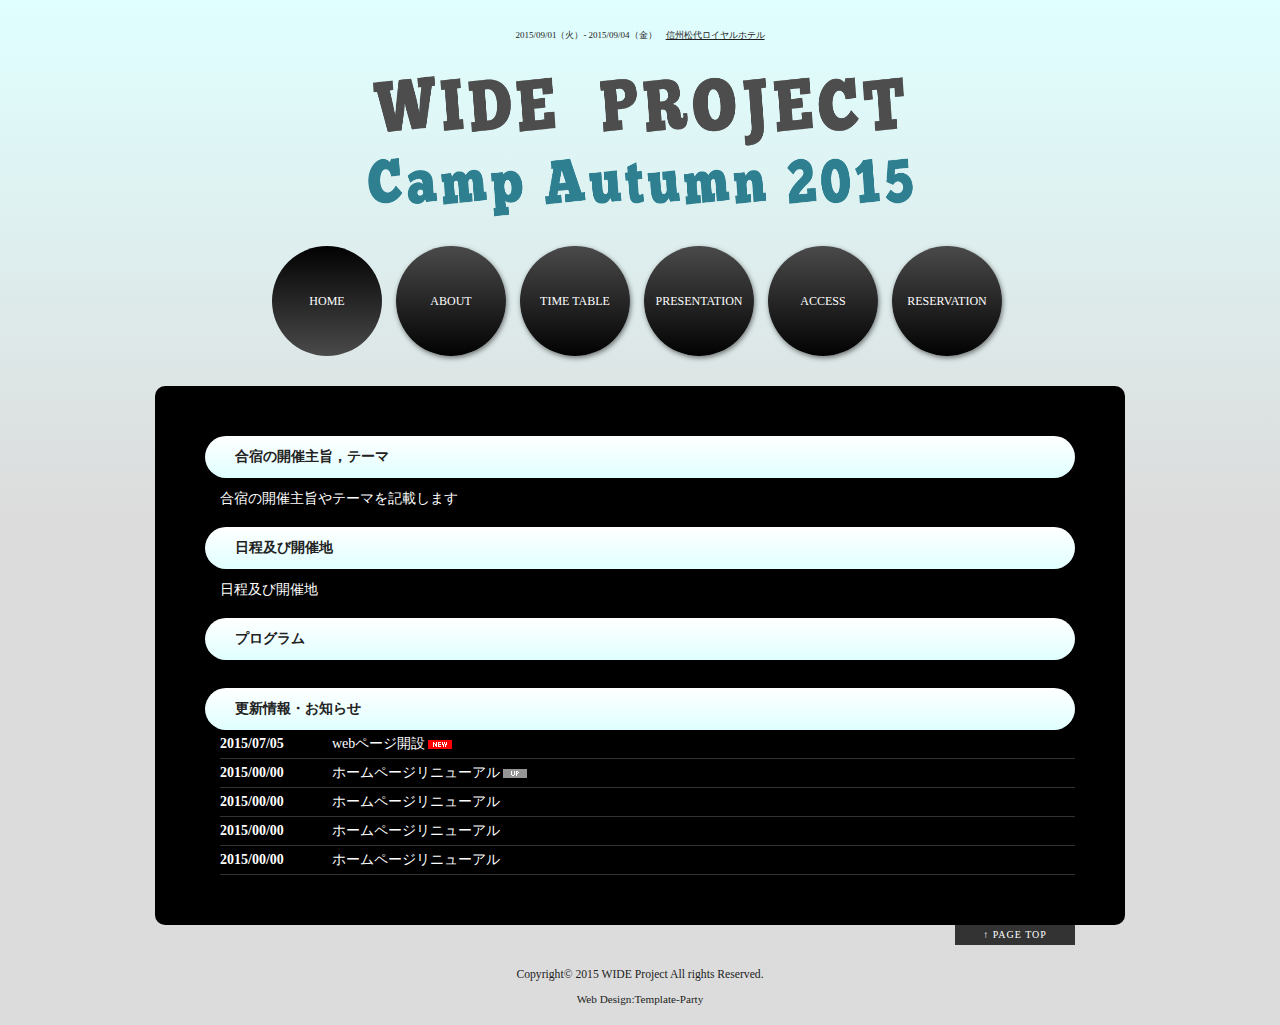
<file: index.html>
<!doctype html>
<html lang="ja">
<head>
<meta charset="utf-8">
<title>WIDE合宿　2015年9月</title>
<meta name="viewport" content="width=device-width">
<meta name="copyright" content="Template Party">
<meta name="description" content="ここにサイト説明を入れます">
<meta name="keywords" content="キーワード１,キーワード２,キーワード３,キーワード４,キーワード５">
<link rel="stylesheet" href="css/style.css">
<!--[if lt IE 9]>
<script src="http://html5shiv.googlecode.com/svn/trunk/html5.js"></script>
<![endif]-->
<script type="text/javascript" src="js/openclose.js"></script>
</head>

<body id="top">

<div id="container">

<header>
<h1>2015/09/01（火）- 2015/09/04（金）　<a href="http://www.daiwaresort.jp/matsushiro/">信州松代ロイヤルホテル</a></h1>
<br>
<p id="logo"><a href="index.html"><img src="images/title.png" width="550" height="150" alt="SAMPLE BAR"></a></p>
<br>
</header>

<nav id="menubar">
<ul>
<li id="current"><a href="index.html">HOME</a></li>
<li><a href="about.html">ABOUT</a></li>
<li><a href="menu.html">TIME TABLE</a></li>
<li><a href="coupon.html">PRESENTATION</a></li>
<li><a href="access.html">ACCESS</a></li>
<li><a href="recruit.html">RESERVATION</a></li>
</ul>
</nav>

<div id="contents">

<aside id="mainimg">
<!--
<img class="slide_file" src="images/1.jpg" title="index.html">
<img class="slide_file" src="images/2.jpg" title="index.html">
<img class="slide_file" src="images/3.jpg" title="index.html">
<input type="hidden" id="slide_loop" value="0">
<a href="index.html" id="slide_link">
<img id="slide_image" src="images/1.jpg" alt="">
<img id="slide_image2" src="images/1.jpg" alt=""></a>
-->
</aside>

<div id="main">

<section>
<h2>合宿の開催主旨，テーマ</h2>
<p>合宿の開催主旨やテーマを記載します</p>

<!--
<p>このテンプレートは<a href="http://template-party.com/">無料ホームページテンプレート配布サイトのTemplate Party</a>が配布している『バー向け 無料ホームページテンプレート tp_bar2』です。<br>
必ず<a href="http://template-party.com/read.html">利用規約</a>をご一読の上でご利用下さい。不明な点があれば<a href="http://template-party.com/faq.html">ＦＡＱコーナー</a>をご一読下さい。</p>
<p><strong class="color1">■HP最下部の著作表示「Web Design:Template-Party」は無断で削除しないで下さい</strong><br>
わざと見えなく加工する事も禁止します。お守りいただけない場合、テンプレートの利用を中止し、違反金を請求いたします。</p>
<p><strong class="color1">■どうしても下部の著作を外したい場合は</strong><br>
<a href="http://template-party.com/member.html">ライセンス契約</a>を行う事でHP下部の著作を外す事ができます。おまけ特典として、制作時Photoshopファイルももらえます。</p>
-->

</section>

<section>
<h2>日程及び開催地</h2>
<p>日程及び開催地</p>
</section>

<section>
<h2>プログラム</h2>
<br>
</section>

<section id="new">
<h2 id="newinfo_hdr" class="close">更新情報・お知らせ</h2>
<dl id="newinfo">
<dt><time datetime="2014-00-00">2015/07/05</time></dt>
<dd>webページ開設<img src="images/icon_new.gif" alt="NEW" width="30" height="11"></dd>
<dt><time datetime="2014-00-00">2015/00/00</time></dt>
<dd>ホームページリニューアル<img src="images/icon_up.gif" alt="UP" width="30" height="11"></dd>
<dt><time datetime="2014-00-00">2015/00/00</time></dt>
<dd>ホームページリニューアル</dd>
<dt><time datetime="2014-00-00">2015/00/00</time></dt>
<dd>ホームページリニューアル</dd>
<dt><time datetime="2014-00-00">2015/00/00</time></dt>
<dd>ホームページリニューアル</dd>
<dt><time datetime="2014-00-00">2015/00/00</time></dt>
<dd>ホームページリニューアル</dd>
<dt><time datetime="2014-00-00">2015/00/00</time></dt>
<dd>ホームページリニューアル</dd>
</dl>
</section>

</div>
<!--/main-->

<p id="pagetop"><a href="#">↑ PAGE TOP</a></p>

</div>
<!--/contents-->

<footer>
<small>Copyright&copy; 2015 WIDE Project All rights Reserved.</small>
<span class="pr"><a>Web Design:Template-Party</a></span>
</footer>

</div>
<!--/container-->

<!--スライドショースクリプト-->
<script type="text/javascript" src="js/slide_simple_pack.js"></script>

<!--スマホ用更新情報-->
<script type="text/javascript">
if (OCwindowWidth() < 480) {
	open_close("newinfo_hdr", "newinfo");
}
</script>

</body>
</html>
</file>
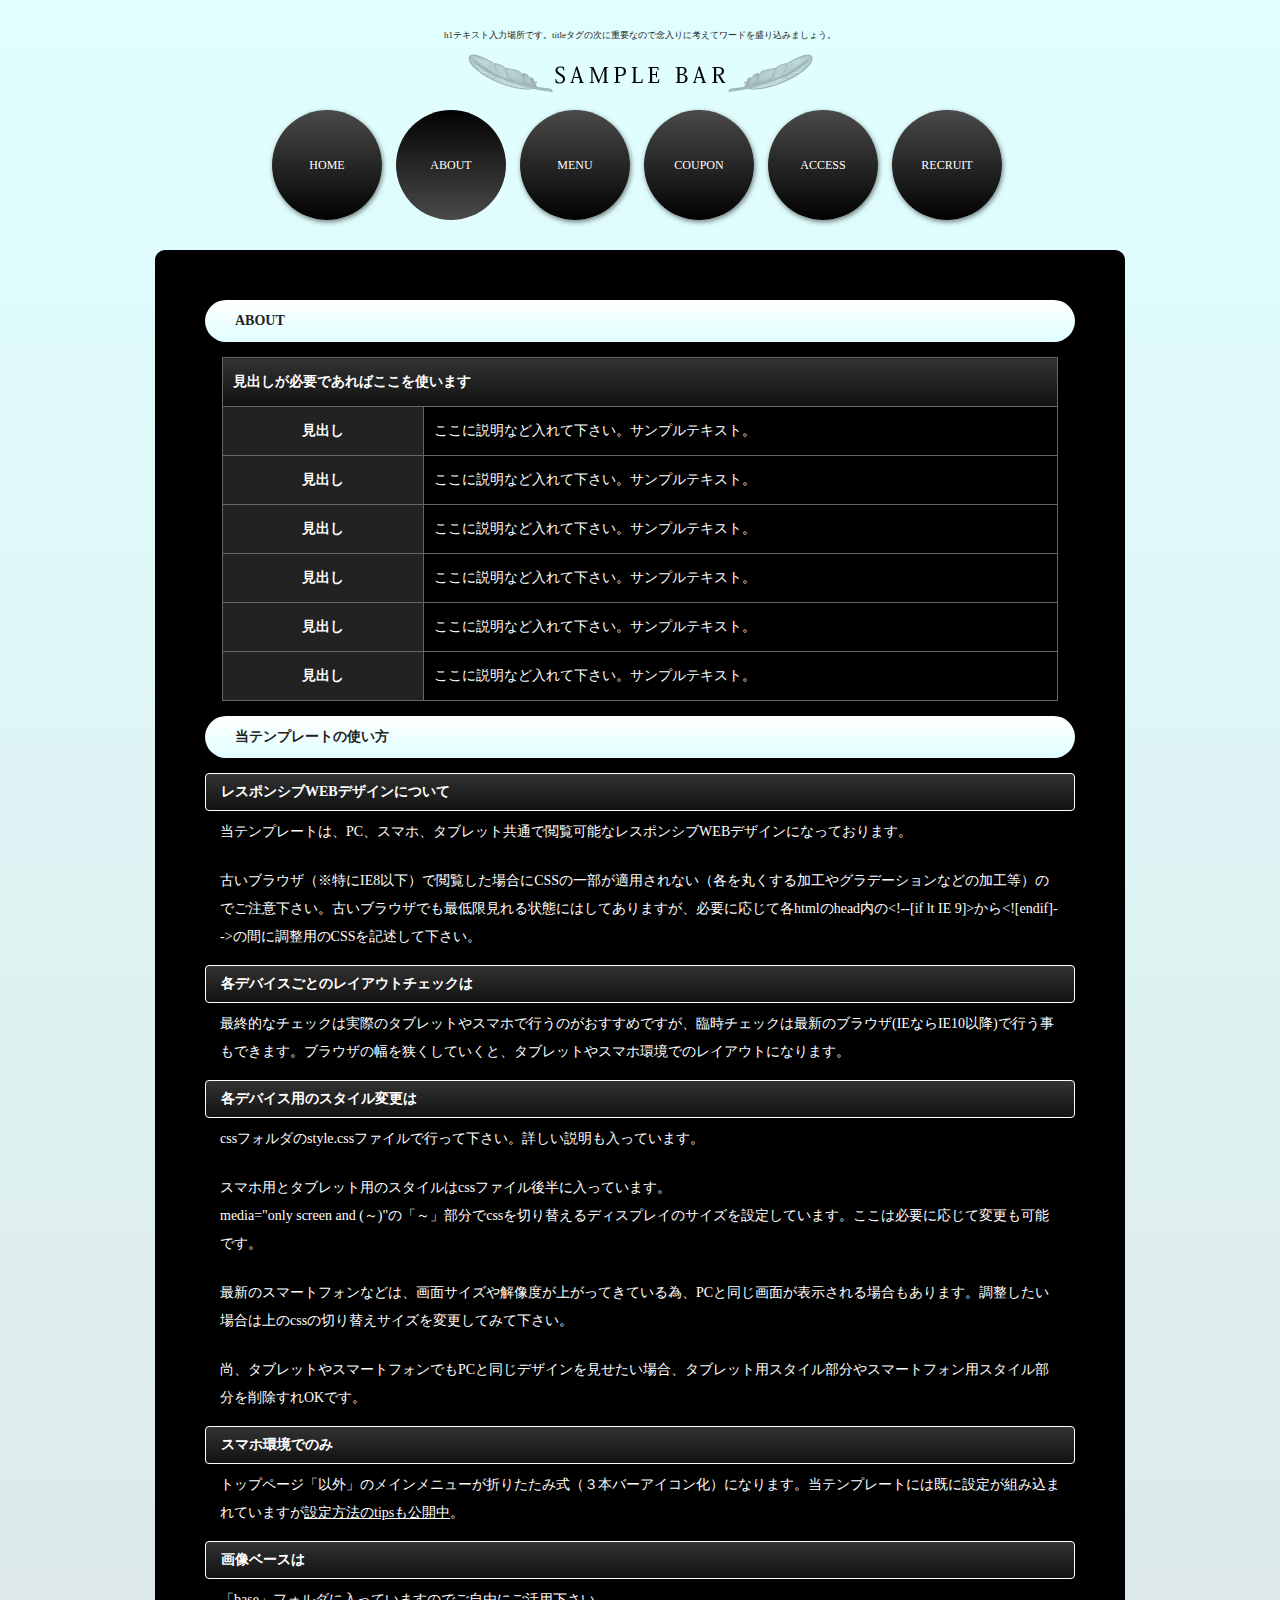
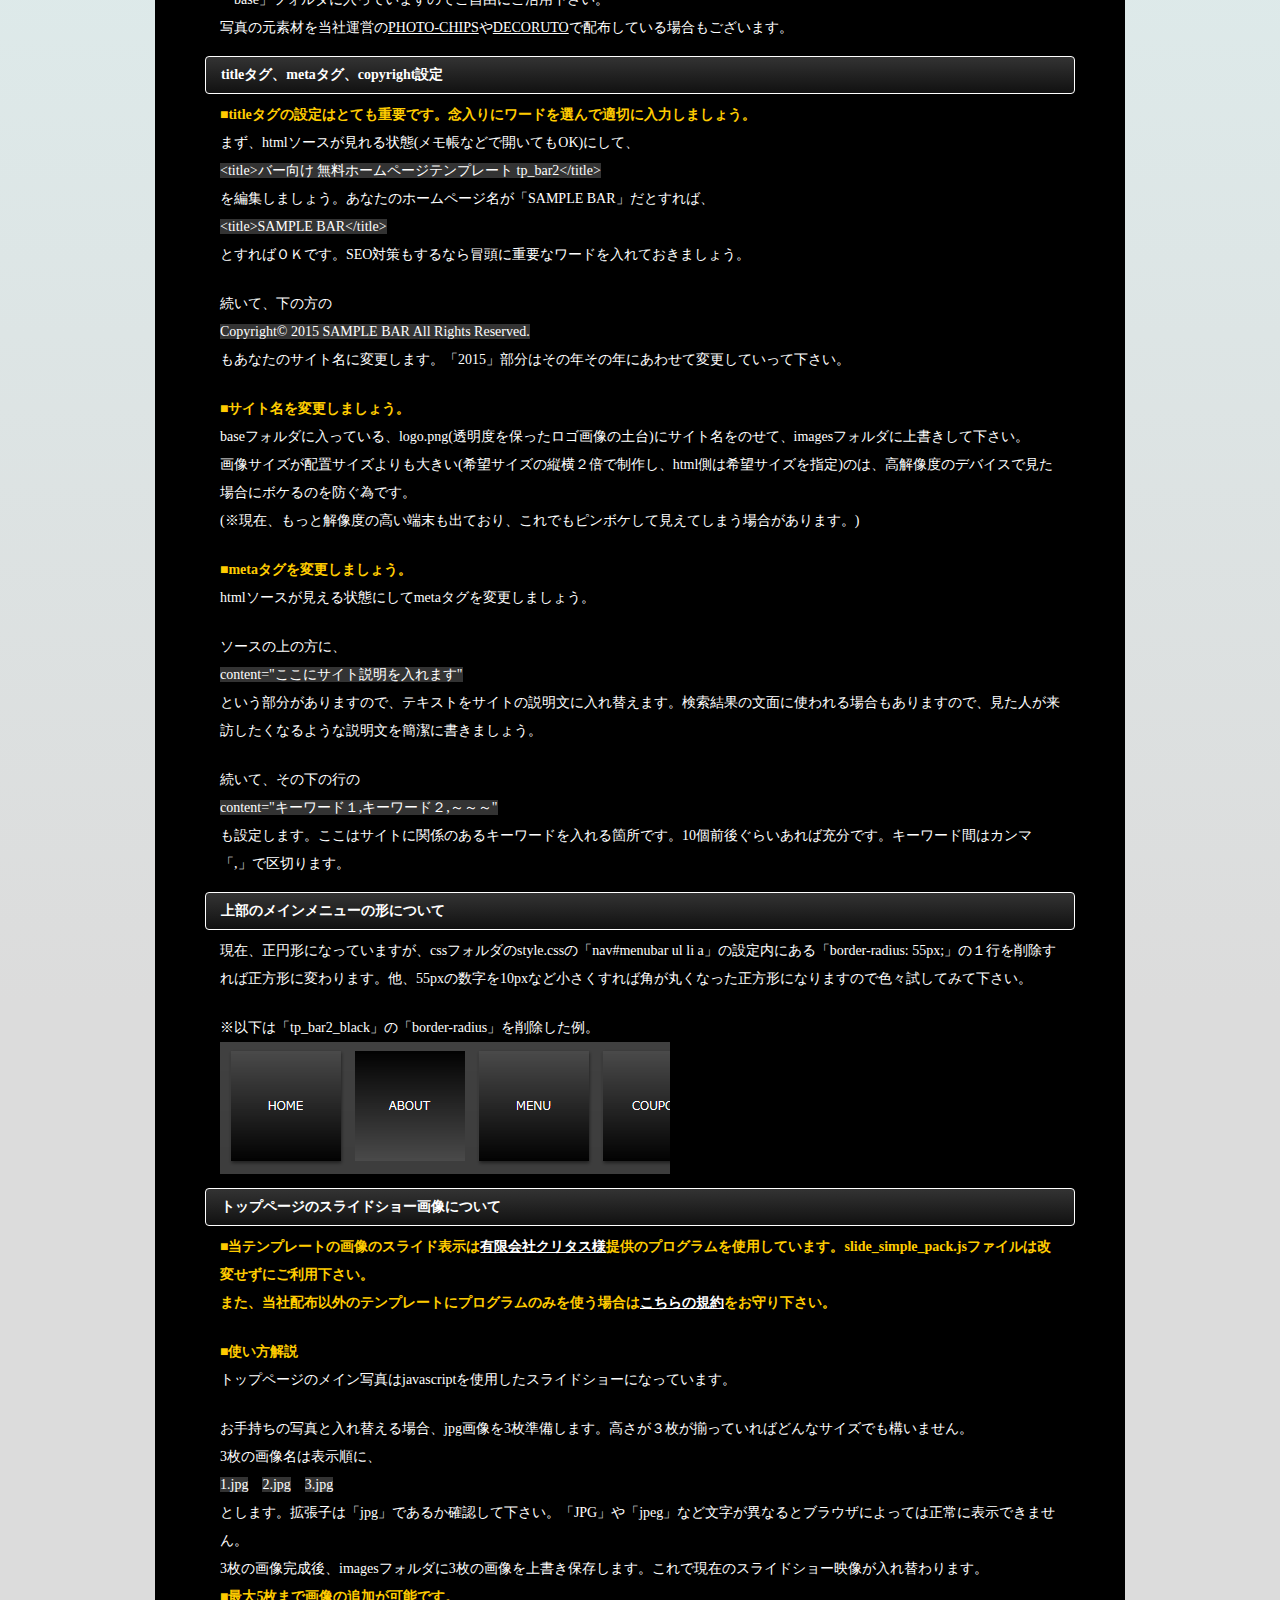
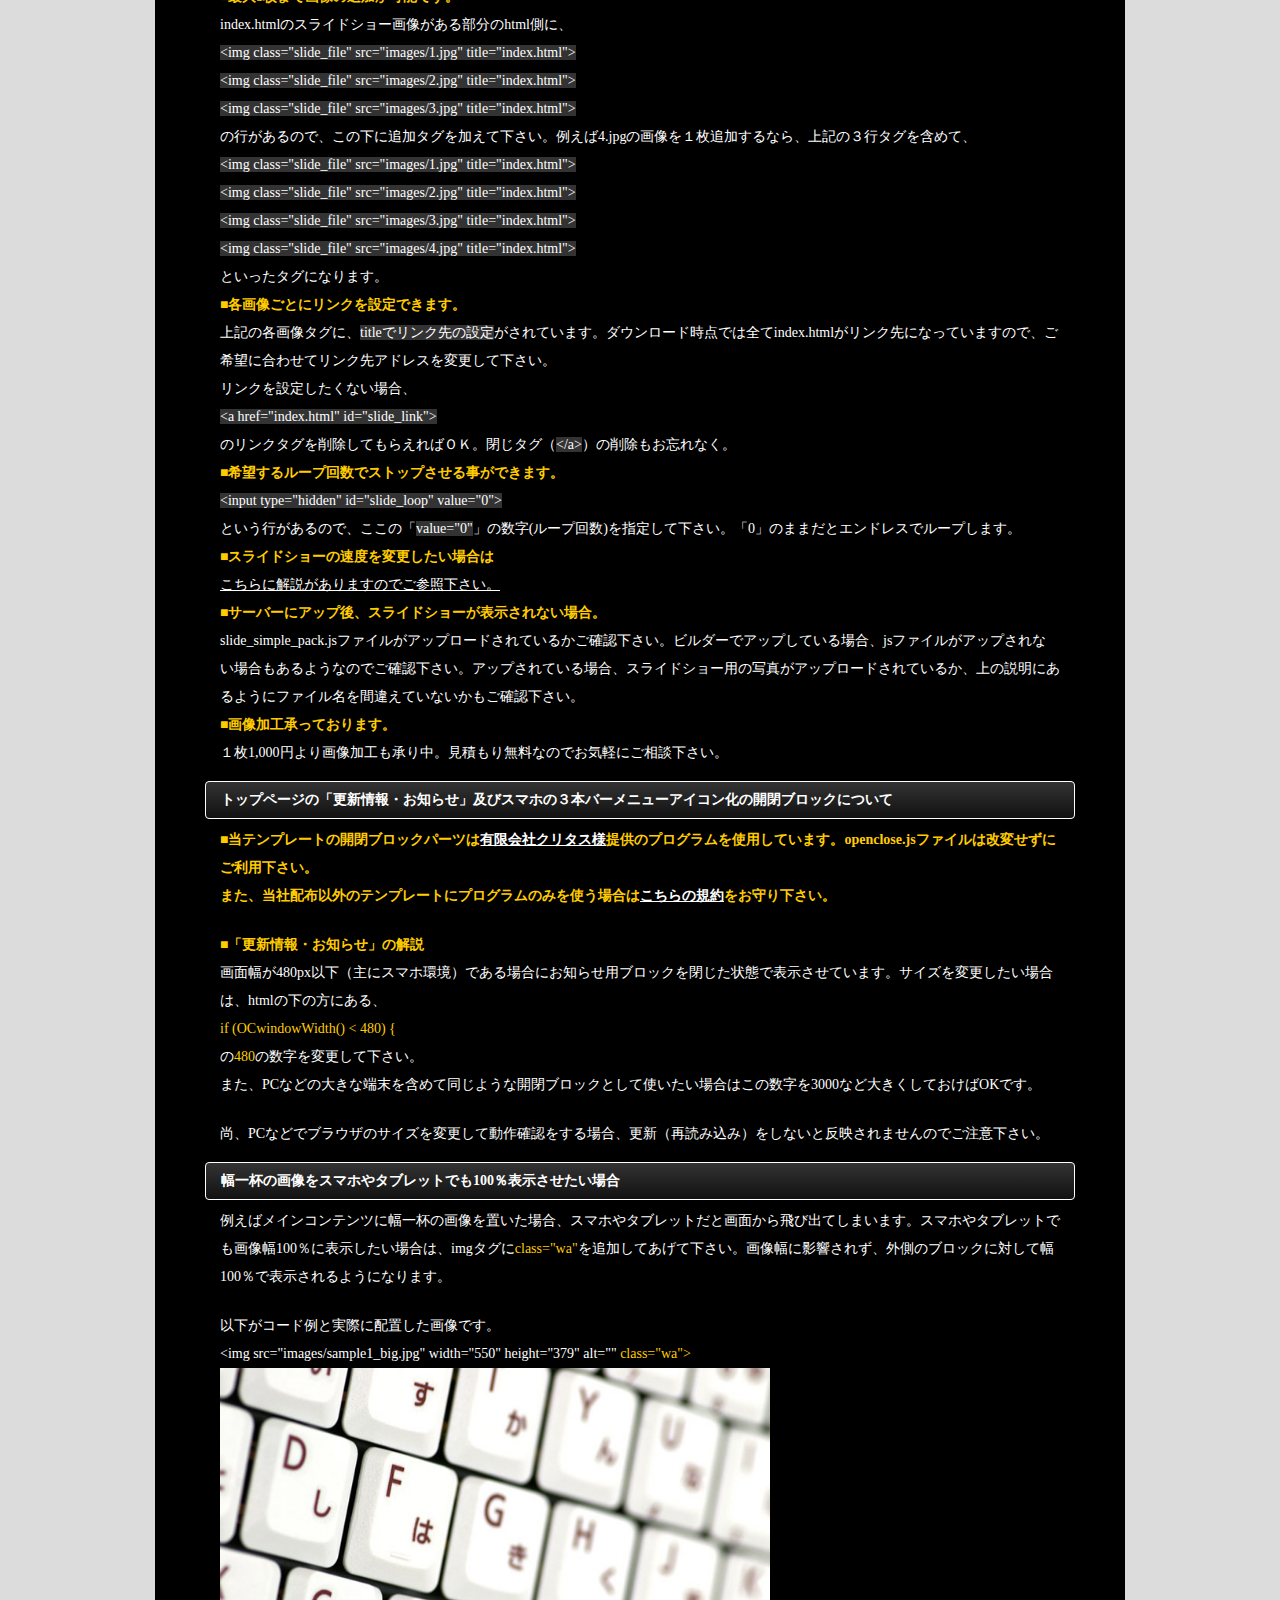
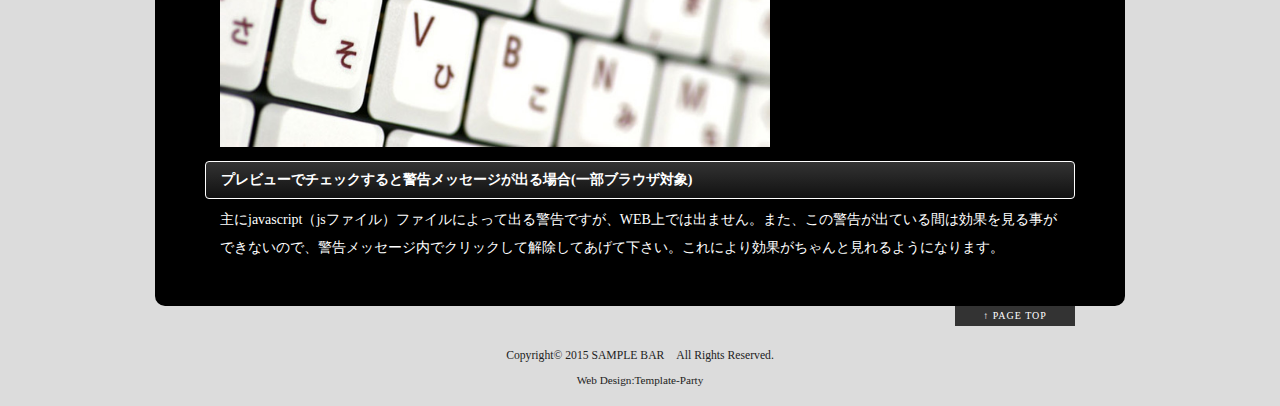
<file: about.html>
<!doctype html>
<html lang="ja">
<head>
<meta charset="utf-8">
<title>バー向け 無料ホームページテンプレート tp_bar2</title>
<meta name="viewport" content="width=device-width">
<meta name="copyright" content="Template Party">
<meta name="description" content="ここにサイト説明を入れます">
<meta name="keywords" content="キーワード１,キーワード２,キーワード３,キーワード４,キーワード５">
<link rel="stylesheet" href="css/style.css">
<!--[if lt IE 9]>
<script src="http://html5shiv.googlecode.com/svn/trunk/html5.js"></script>
<![endif]-->
<script type="text/javascript" src="js/openclose.js"></script>
</head>

<body>

<div id="container">

<header>
<h1>h1テキスト入力場所です。titleタグの次に重要なので念入りに考えてワードを盛り込みましょう。</h1>
<p id="logo"><a href="index.html"><img src="images/logo.png" width="350" height="70" alt="SAMPLE BAR"></a></p>
</header>

<nav id="menubar">
<ul>
<li><a href="index.html">HOME</a></li>
<li id="current"><a href="about.html">ABOUT</a></li>
<li><a href="menu.html">MENU</a></li>
<li><a href="coupon.html">COUPON</a></li>
<li><a href="access.html">ACCESS</a></li>
<li><a href="recruit.html">RECRUIT</a></li>
</ul>
</nav>

<div id="contents">

<div id="main">

<section>

<h2 class="mb15">ABOUT</h2>

<table class="ta1 mb15">
<tr>
<th colspan="2" class="tamidashi">見出しが必要であればここを使います</th>
</tr>
<tr>
<th>見出し</th>
<td>ここに説明など入れて下さい。サンプルテキスト。</td>
</tr>
<tr>
<th>見出し</th>
<td>ここに説明など入れて下さい。サンプルテキスト。</td>
</tr>
<tr>
<th>見出し</th>
<td>ここに説明など入れて下さい。サンプルテキスト。</td>
</tr>
<tr>
<th>見出し</th>
<td>ここに説明など入れて下さい。サンプルテキスト。</td>
</tr>
<tr>
<th>見出し</th>
<td>ここに説明など入れて下さい。サンプルテキスト。</td>
</tr>
<tr>
<th>見出し</th>
<td>ここに説明など入れて下さい。サンプルテキスト。</td>
</tr>
</table>

</section>

<section id="about">

<h2 class="mb15">当テンプレートの使い方</h2>

	<section>
	<h3>レスポンシブWEBデザインについて</h3>
	<p>当テンプレートは、PC、スマホ、タブレット共通で閲覧可能なレスポンシブWEBデザインになっております。</p>
	<p>古いブラウザ（※特にIE8以下）で閲覧した場合にCSSの一部が適用されない（各を丸くする加工やグラデーションなどの加工等）のでご注意下さい。古いブラウザでも最低限見れる状態にはしてありますが、必要に応じて各htmlのhead内の&lt;!--[if lt IE 9]&gt;から&lt;![endif]--&gt;の間に調整用のCSSを記述して下さい。</p>
	</section>

	<section>
	<h3>各デバイスごとのレイアウトチェックは</h3>
	<p>最終的なチェックは実際のタブレットやスマホで行うのがおすすめですが、臨時チェックは最新のブラウザ(IEならIE10以降)で行う事もできます。ブラウザの幅を狭くしていくと、タブレットやスマホ環境でのレイアウトになります。</p>
	</section>

	<section>
	<h3>各デバイス用のスタイル変更は</h3>
	<p>cssフォルダのstyle.cssファイルで行って下さい。詳しい説明も入っています。</p>
    <p>スマホ用とタブレット用のスタイルはcssファイル後半に入っています。<br>
    media=&quot;only screen and (～)&quot;の「～」部分でcssを切り替えるディスプレイのサイズを設定しています。ここは必要に応じて変更も可能です。</p>
    <p>最新のスマートフォンなどは、画面サイズや解像度が上がってきている為、PCと同じ画面が表示される場合もあります。調整したい場合は上のcssの切り替えサイズを変更してみて下さい。</p>
    <p>尚、タブレットやスマートフォンでもPCと同じデザインを見せたい場合、タブレット用スタイル部分やスマートフォン用スタイル部分を削除すれOKです。</p>
	</section>
    
    <section>
    <h3>スマホ環境でのみ</h3>
    <p>トップページ「以外」のメインメニューが折りたたみ式（３本バーアイコン化）になります。当テンプレートには既に設定が組み込まれていますが<a href="http://template-party.com/tips/tips14_menubar.html">設定方法のtipsも公開中</a>。</p>
    </section>
	    
	<section>
	<h3>画像ベースは</h3>
	<p>「base」フォルダに入っていますのでご自由にご活用下さい。<br>
    写真の元素材を当社運営の<a href="http://photo-chips.com/">PHOTO-CHIPS</a>や<a href="http://decoruto.com/">DECORUTO</a>で配布している場合もございます。</p>
	</section>

	<section>
	<h3>titleタグ、metaタグ、copyright設定</h3>
	<p><strong class="color1">■titleタグの設定はとても重要です。念入りにワードを選んで適切に入力しましょう。</strong><br>
    まず、htmlソースが見れる状態(メモ帳などで開いてもOK)にして、<br>
	<span class="look">&lt;title&gt;バー向け 無料ホームページテンプレート tp_bar2&lt;/title&gt;</span><br>
	を編集しましょう。あなたのホームページ名が「SAMPLE BAR」だとすれば、<br>
	<span class="look">&lt;title&gt;SAMPLE BAR&lt;/title&gt;</span><br>
	とすればＯＫです。SEO対策もするなら冒頭に重要なワードを入れておきましょう。</p>
	<p>続いて、下の方の<br>
	<span class="look">Copyright&copy; 2015 SAMPLE BAR All Rights Reserved.</span><br>
	もあなたのサイト名に変更します。「2015」部分はその年その年にあわせて変更していって下さい。</p>
    <p><strong class="color1">■サイト名を変更しましょう。</strong><br>
	baseフォルダに入っている、logo.png(透明度を保ったロゴ画像の土台)にサイト名をのせて、imagesフォルダに上書きして下さい。<br>
	画像サイズが配置サイズよりも大きい(希望サイズの縦横２倍で制作し、html側は希望サイズを指定)のは、高解像度のデバイスで見た場合にボケるのを防ぐ為です。<br>
	(※現在、もっと解像度の高い端末も出ており、これでもピンボケして見えてしまう場合があります。)</p>
	<p><strong class="color1">■metaタグを変更しましょう。</strong><br>
	htmlソースが見える状態にしてmetaタグを変更しましょう。</p>
	<p>ソースの上の方に、<br>
	<span class="look">content=&quot;ここにサイト説明を入れます&quot;</span><br>
	という部分がありますので、テキストをサイトの説明文に入れ替えます。検索結果の文面に使われる場合もありますので、見た人が来訪したくなるような説明文を簡潔に書きましょう。</p>
	<p>続いて、その下の行の<br>
	<span class="look">content=&quot;キーワード１,キーワード２,～～～&quot;</span><br>
	も設定します。ここはサイトに関係のあるキーワードを入れる箇所です。10個前後ぐらいあれば充分です。キーワード間はカンマ「,」で区切ります。</p>
	</section>
    
<section>
<h3>上部のメインメニューの形について</h3>
<p>現在、正円形になっていますが、cssフォルダのstyle.cssの「nav#menubar ul li a」の設定内にある「border-radius: 55px;」の１行を削除すれば正方形に変わります。他、55pxの数字を10pxなど小さくすれば角が丸くなった正方形になりますので色々試してみて下さい。</p>
<p>※以下は「tp_bar2_black」の「border-radius」を削除した例。<br>
<img src="images/sample.png" width="450" height="132" alt="" class="wa"></p>
</section>
    
	<section>
	<h3>トップページのスライドショー画像について</h3>
	<p>
	<strong class="color1">■当テンプレートの画像のスライド表示は<a href="http://www.crytus.co.jp/">有限会社クリタス様</a>提供のプログラムを使用しています。slide_simple_pack.jsファイルは改変せずにご利用下さい。<br>
	また、当社配布以外のテンプレートにプログラムのみを使う場合は<a href="http://template-party.com/free_program/program2_license.html">こちらの規約</a>をお守り下さい。</strong></p>
	<p><strong class="color1">■使い方解説</strong><br>
	トップページのメイン写真はjavascriptを使用したスライドショーになっています。</p>
	<p>お手持ちの写真と入れ替える場合、jpg画像を3枚準備します。高さが３枚が揃っていればどんなサイズでも構いません。<br>
	3枚の画像名は表示順に、<br>
	<span class="look">1.jpg</span>　<span class="look">2.jpg</span>　<span class="look">3.jpg</span><br>
	とします。拡張子は「jpg」であるか確認して下さい。「JPG」や「jpeg」など文字が異なるとブラウザによっては正常に表示できません。<br>
3枚の画像完成後、imagesフォルダに3枚の画像を上書き保存します。これで現在のスライドショー映像が入れ替わります。<br>
	<strong class="color1">■最大5枚まで画像の追加が可能です。</strong><br> 
	index.htmlのスライドショー画像がある部分のhtml側に、<br>
	<span class="look">&lt;img class=&quot;slide_file&quot; src=&quot;images/1.jpg&quot; title=&quot;index.html&quot;&gt;<br>
	&lt;img class=&quot;slide_file&quot; src=&quot;images/2.jpg&quot; title=&quot;index.html&quot;&gt;<br>
	&lt;img class=&quot;slide_file&quot; src=&quot;images/3.jpg&quot; title=&quot;index.html&quot;&gt;</span><br>
	の行があるので、この下に追加タグを加えて下さい。例えば4.jpgの画像を１枚追加するなら、上記の３行タグを含めて、<br>
	<span class="look">&lt;img class=&quot;slide_file&quot; src=&quot;images/1.jpg&quot; title=&quot;index.html&quot;&gt;<br>
	&lt;img class=&quot;slide_file&quot; src=&quot;images/2.jpg&quot; title=&quot;index.html&quot;&gt;<br>
	&lt;img class=&quot;slide_file&quot; src=&quot;images/3.jpg&quot; title=&quot;index.html&quot;&gt;<br>
	&lt;img class=&quot;slide_file&quot; src=&quot;images/4.jpg&quot; title=&quot;index.html&quot;&gt;</span><br>
	といったタグになります。<br>
	<strong class="color1">■各画像ごとにリンクを設定できます。</strong><br>
	上記の各画像タグに、<span class="look">titleでリンク先の設定</span>がされています。ダウンロード時点では全てindex.htmlがリンク先になっていますので、ご希望に合わせてリンク先アドレスを変更して下さい。<br>
	リンクを設定したくない場合、<br>
	<span class="look">&lt;a href=&quot;index.html&quot; id=&quot;slide_link&quot;&gt;</span><br>
	のリンクタグを削除してもらえればＯＫ。閉じタグ（<span class="look">&lt;/a&gt;</span>）の削除もお忘れなく。<br>
	<strong class="color1">■希望するループ回数でストップさせる事ができます。</strong><br>
	<span class="look">&lt;input type=&quot;hidden&quot; id=&quot;slide_loop&quot; value=&quot;0&quot;&gt;</span><br>
	という行があるので、ここの「<span class="look">value=&quot;0&quot;</span>」の数字(ループ回数)を指定して下さい。「0」のままだとエンドレスでループします。<br>
	<strong class="color1">■スライドショーの速度を変更したい場合は</strong><br>
	<a href="http://template-party.com/tips/tips11.html">こちらに解説がありますのでご参照下さい。</a><br>
	<strong class="color1">■サーバーにアップ後、スライドショーが表示されない場合。</strong><br>
	slide_simple_pack.jsファイルがアップロードされているかご確認下さい。ビルダーでアップしている場合、jsファイルがアップされない場合もあるようなのでご確認下さい。アップされている場合、スライドショー用の写真がアップロードされているか、上の説明にあるようにファイル名を間違えていないかもご確認下さい。<br>
	<strong class="color1">■画像加工承っております。</strong><br>
	１枚1,000円より画像加工も承り中。見積もり無料なのでお気軽にご相談下さい。</p>
	</section>
        
	<section>
	<h3>トップページの「更新情報・お知らせ」及びスマホの３本バーメニューアイコン化の開閉ブロックについて</h3>
	<p><strong class="color1">■当テンプレートの開閉ブロックパーツは<a href="http://www.crytus.co.jp/">有限会社クリタス様</a>提供のプログラムを使用しています。openclose.jsファイルは改変せずにご利用下さい。<br>
	また、当社配布以外のテンプレートにプログラムのみを使う場合は<a href="http://template-party.com/free_program/openclose_license.html">こちらの規約</a>をお守り下さい。</strong></p>
	<p><strong class="color1">■「更新情報・お知らせ」の解説</strong><br>
	画面幅が480px以下（主にスマホ環境）である場合にお知らせ用ブロックを閉じた状態で表示させています。サイズを変更したい場合は、htmlの下の方にある、<br>
	<span class="color1">if (OCwindowWidth() &lt; 480) {</span><br>
	の<span class="color1">480</span>の数字を変更して下さい。<br>
	また、PCなどの大きな端末を含めて同じような開閉ブロックとして使いたい場合はこの数字を3000など大きくしておけばOKです。</p>
	<p>尚、PCなどでブラウザのサイズを変更して動作確認をする場合、更新（再読み込み）をしないと反映されませんのでご注意下さい。</p>
	</section>

	<section>
	<h3>幅一杯の画像をスマホやタブレットでも100％表示させたい場合</h3>
	<p>例えばメインコンテンツに幅一杯の画像を置いた場合、スマホやタブレットだと画面から飛び出てしまいます。スマホやタブレットでも画像幅100％に表示したい場合は、imgタグに<span class="color1">class=&quot;wa&quot;</span>を追加してあげて下さい。画像幅に影響されず、外側のブロックに対して幅100％で表示されるようになります。</p>
	<p> 以下がコード例と実際に配置した画像です。<br>
	&lt;img src=&quot;images/sample1_big.jpg&quot; width=&quot;550&quot; height=&quot;379&quot; alt=&quot;&quot; <span class="color1">class=&quot;wa&quot;&gt;</span><br>
	<img src="images/sample1_big.jpg" width="550" height="379" alt="" class="wa"></p>
	</section>

	<section>
	<h3>プレビューでチェックすると警告メッセージが出る場合(一部ブラウザ対象)</h3>
	<p>主にjavascript（jsファイル）ファイルによって出る警告ですが、WEB上では出ません。また、この警告が出ている間は効果を見る事ができないので、警告メッセージ内でクリックして解除してあげて下さい。これにより効果がちゃんと見れるようになります。</p>
	</section>

</section>
<!--/about-->

</div>
<!--/main-->

<p id="pagetop"><a href="#">↑ PAGE TOP</a></p>

</div>
<!--/contents-->

<footer>
<small>Copyright&copy; 2015 <a href="index.html">SAMPLE BAR</a>　All Rights Reserved.</small>
<span class="pr"><a href="http://template-party.com/" target="_blank">Web Design:Template-Party</a></span>
</footer>

</div>
<!--/container-->

<!--スマホ用メニューバー-->
<img src="images/icon_bar.png" width="20" height="16" alt="" id="menubar_hdr" class="close">
<script type="text/javascript">
if (OCwindowWidth() < 480) {
	open_close("menubar_hdr", "menubar");
}
</script>

</body>
</html>
</file>
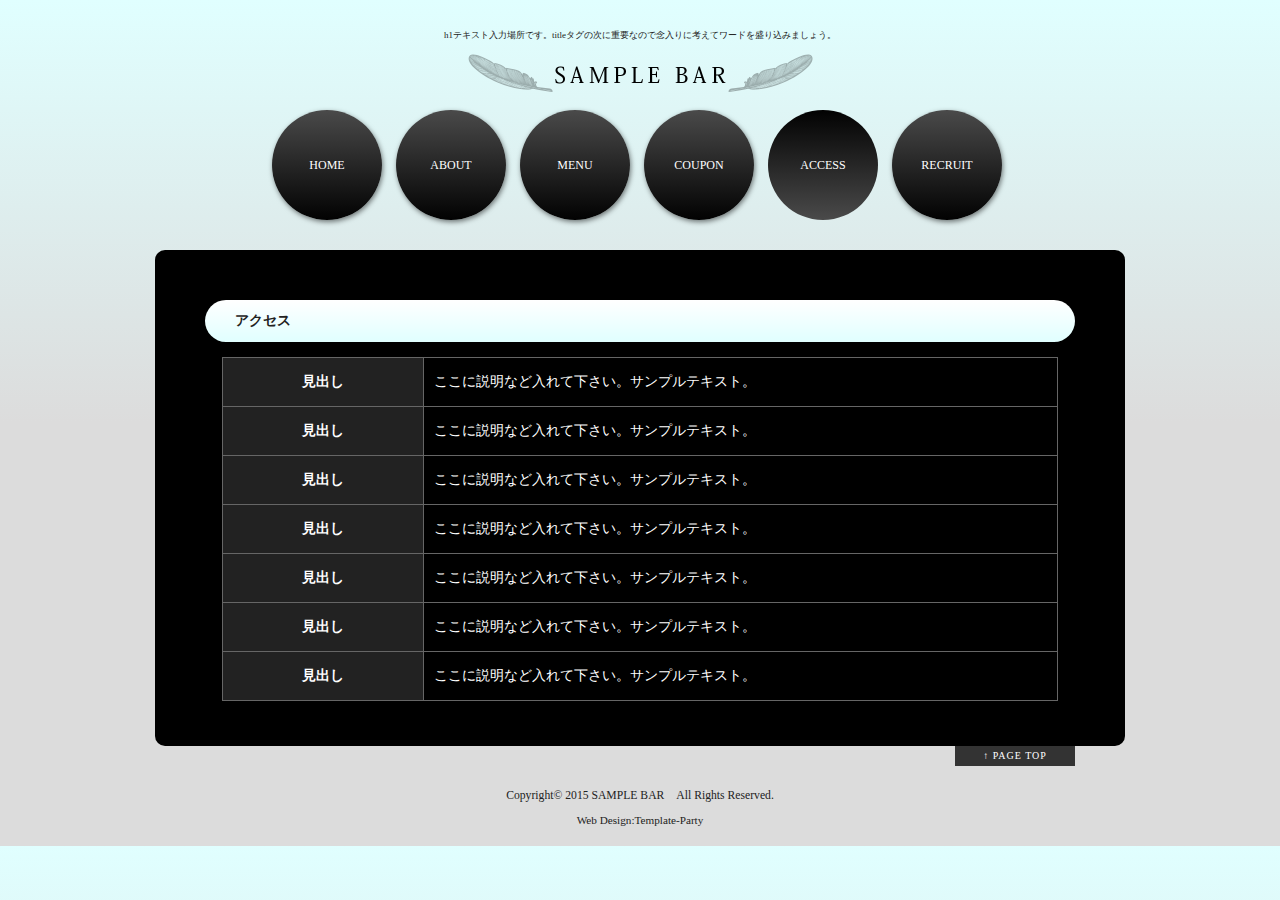
<file: access.html>
<!doctype html>
<html lang="ja">
<head>
<meta charset="utf-8">
<title>バー向け 無料ホームページテンプレート tp_bar2</title>
<meta name="viewport" content="width=device-width">
<meta name="copyright" content="Template Party">
<meta name="description" content="ここにサイト説明を入れます">
<meta name="keywords" content="キーワード１,キーワード２,キーワード３,キーワード４,キーワード５">
<link rel="stylesheet" href="css/style.css">
<!--[if lt IE 9]>
<script src="http://html5shiv.googlecode.com/svn/trunk/html5.js"></script>
<![endif]-->
<script type="text/javascript" src="js/openclose.js"></script>
</head>

<body>

<div id="container">

<header>
<h1>h1テキスト入力場所です。titleタグの次に重要なので念入りに考えてワードを盛り込みましょう。</h1>
<p id="logo"><a href="index.html"><img src="images/logo.png" width="350" height="70" alt="SAMPLE BAR"></a></p>
</header>

<nav id="menubar">
<ul>
<li><a href="index.html">HOME</a></li>
<li><a href="about.html">ABOUT</a></li>
<li><a href="menu.html">MENU</a></li>
<li><a href="coupon.html">COUPON</a></li>
<li id="current"><a href="access.html">ACCESS</a></li>
<li><a href="recruit.html">RECRUIT</a></li>
</ul>
</nav>

<div id="contents">

<div id="main">

<section>

<h2 class="mb15">アクセス</h2>

<table class="ta1 mb15">
<tr>
<th>見出し</th>
<td>ここに説明など入れて下さい。サンプルテキスト。</td>
</tr>
<tr>
<th>見出し</th>
<td>ここに説明など入れて下さい。サンプルテキスト。</td>
</tr>
<tr>
<th>見出し</th>
<td>ここに説明など入れて下さい。サンプルテキスト。</td>
</tr>
<tr>
<th>見出し</th>
<td>ここに説明など入れて下さい。サンプルテキスト。</td>
</tr>
<tr>
<th>見出し</th>
<td>ここに説明など入れて下さい。サンプルテキスト。</td>
</tr>
<tr>
<th>見出し</th>
<td>ここに説明など入れて下さい。サンプルテキスト。</td>
</tr>
<tr>
<th>見出し</th>
<td>ここに説明など入れて下さい。サンプルテキスト。</td>
</tr>
</table>

</section>

</div>
<!--/main-->

<p id="pagetop"><a href="#">↑ PAGE TOP</a></p>

</div>
<!--/contents-->

<footer>
<small>Copyright&copy; 2015 <a href="index.html">SAMPLE BAR</a>　All Rights Reserved.</small>
<span class="pr"><a href="http://template-party.com/" target="_blank">Web Design:Template-Party</a></span>
</footer>

</div>
<!--/container-->

<!--スマホ用メニューバー-->
<img src="images/icon_bar.png" width="20" height="16" alt="" id="menubar_hdr" class="close">
<script type="text/javascript">
if (OCwindowWidth() < 480) {
	open_close("menubar_hdr", "menubar");
}
</script>

</body>
</html>
</file>
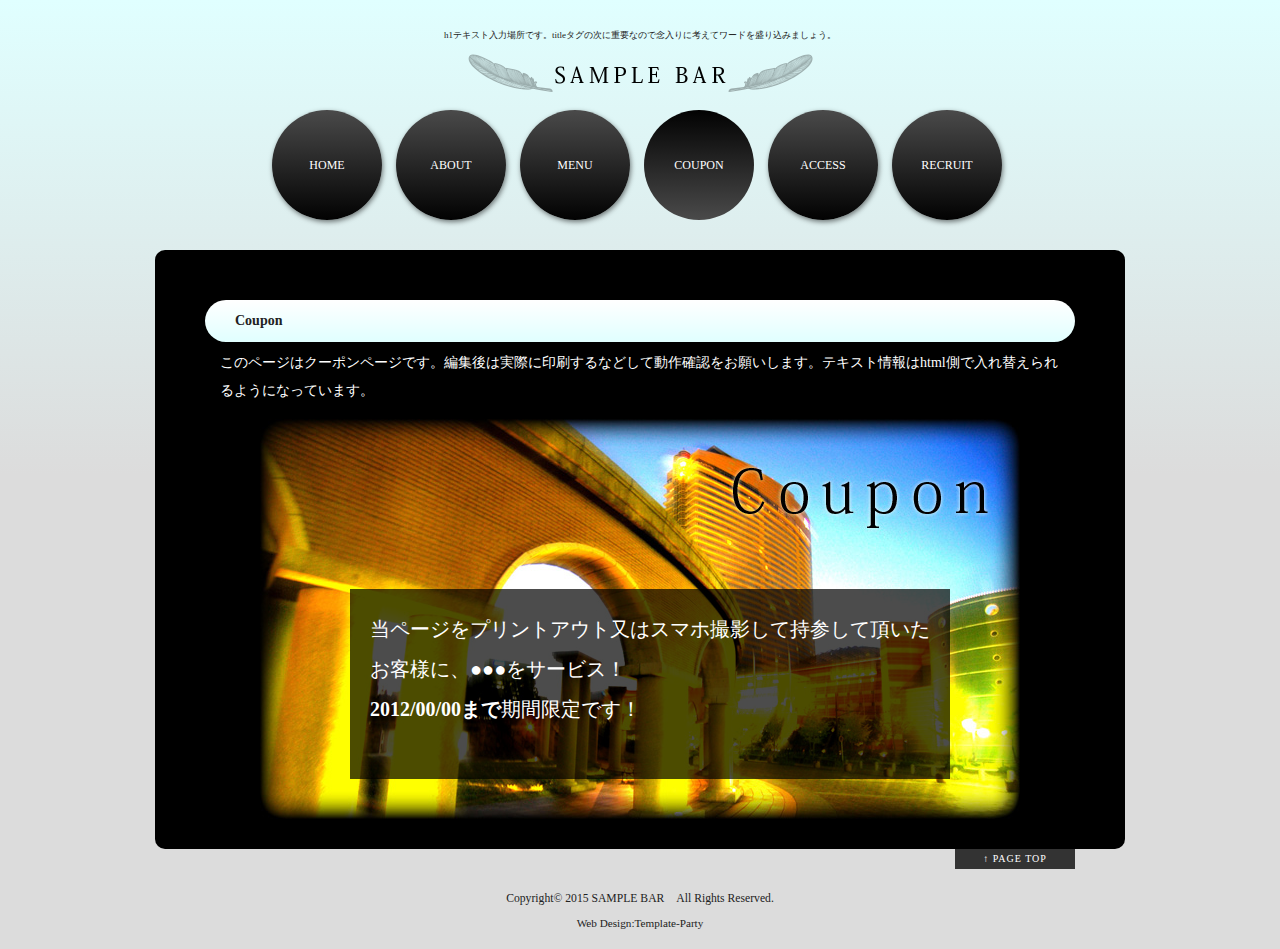
<file: coupon.html>
<!doctype html>
<html lang="ja">
<head>
<meta charset="utf-8">
<title>バー向け 無料ホームページテンプレート tp_bar2</title>
<meta name="viewport" content="width=device-width">
<meta name="copyright" content="Template Party">
<meta name="description" content="ここにサイト説明を入れます">
<meta name="keywords" content="キーワード１,キーワード２,キーワード３,キーワード４,キーワード５">
<link rel="stylesheet" href="css/style.css">
<link rel="stylesheet" href="css/print.css" media="print" />
<!--[if lt IE 9]>
<script src="http://html5shiv.googlecode.com/svn/trunk/html5.js"></script>
<![endif]-->
<script type="text/javascript" src="js/openclose.js"></script>
</head>

<body>

<div id="container">

<header>
<h1>h1テキスト入力場所です。titleタグの次に重要なので念入りに考えてワードを盛り込みましょう。</h1>
<p id="logo"><a href="index.html"><img src="images/logo.png" width="350" height="70" alt="SAMPLE BAR"></a></p>
</header>

<nav id="menubar">
<ul>
<li><a href="index.html">HOME</a></li>
<li><a href="about.html">ABOUT</a></li>
<li><a href="menu.html">MENU</a></li>
<li id="current"><a href="coupon.html">COUPON</a></li>
<li><a href="access.html">ACCESS</a></li>
<li><a href="recruit.html">RECRUIT</a></li>
</ul>
</nav>

<div id="contents">

<div id="main">

<section>

<h2>Coupon</h2>

<p>このページはクーポンページです。編集後は実際に印刷するなどして動作確認をお願いします。テキスト情報はhtml側で入れ替えられるようになっています。</p>

<div id="coupon">
<p>当ページをプリントアウト又はスマホ撮影して持参して頂いたお客様に、●●●をサービス！<br />
<strong>2012/00/00まで</strong>期間限定です！</p>
<img src="images/coupon.jpg" alt="クーポン" width="760" height="400" />
</div>

</section>

</div>
<!--/main-->

<p id="pagetop"><a href="#">↑ PAGE TOP</a></p>

</div>
<!--/contents-->

<footer>
<small>Copyright&copy; 2015 <a href="index.html">SAMPLE BAR</a>　All Rights Reserved.</small>
<span class="pr"><a href="http://template-party.com/" target="_blank">Web Design:Template-Party</a></span>
</footer>

</div>
<!--/container-->

<!--スマホ用メニューバー-->
<img src="images/icon_bar.png" width="20" height="16" alt="" id="menubar_hdr" class="close">
<script type="text/javascript">
if (OCwindowWidth() < 480) {
	open_close("menubar_hdr", "menubar");
}
</script>

</body>
</html>
</file>
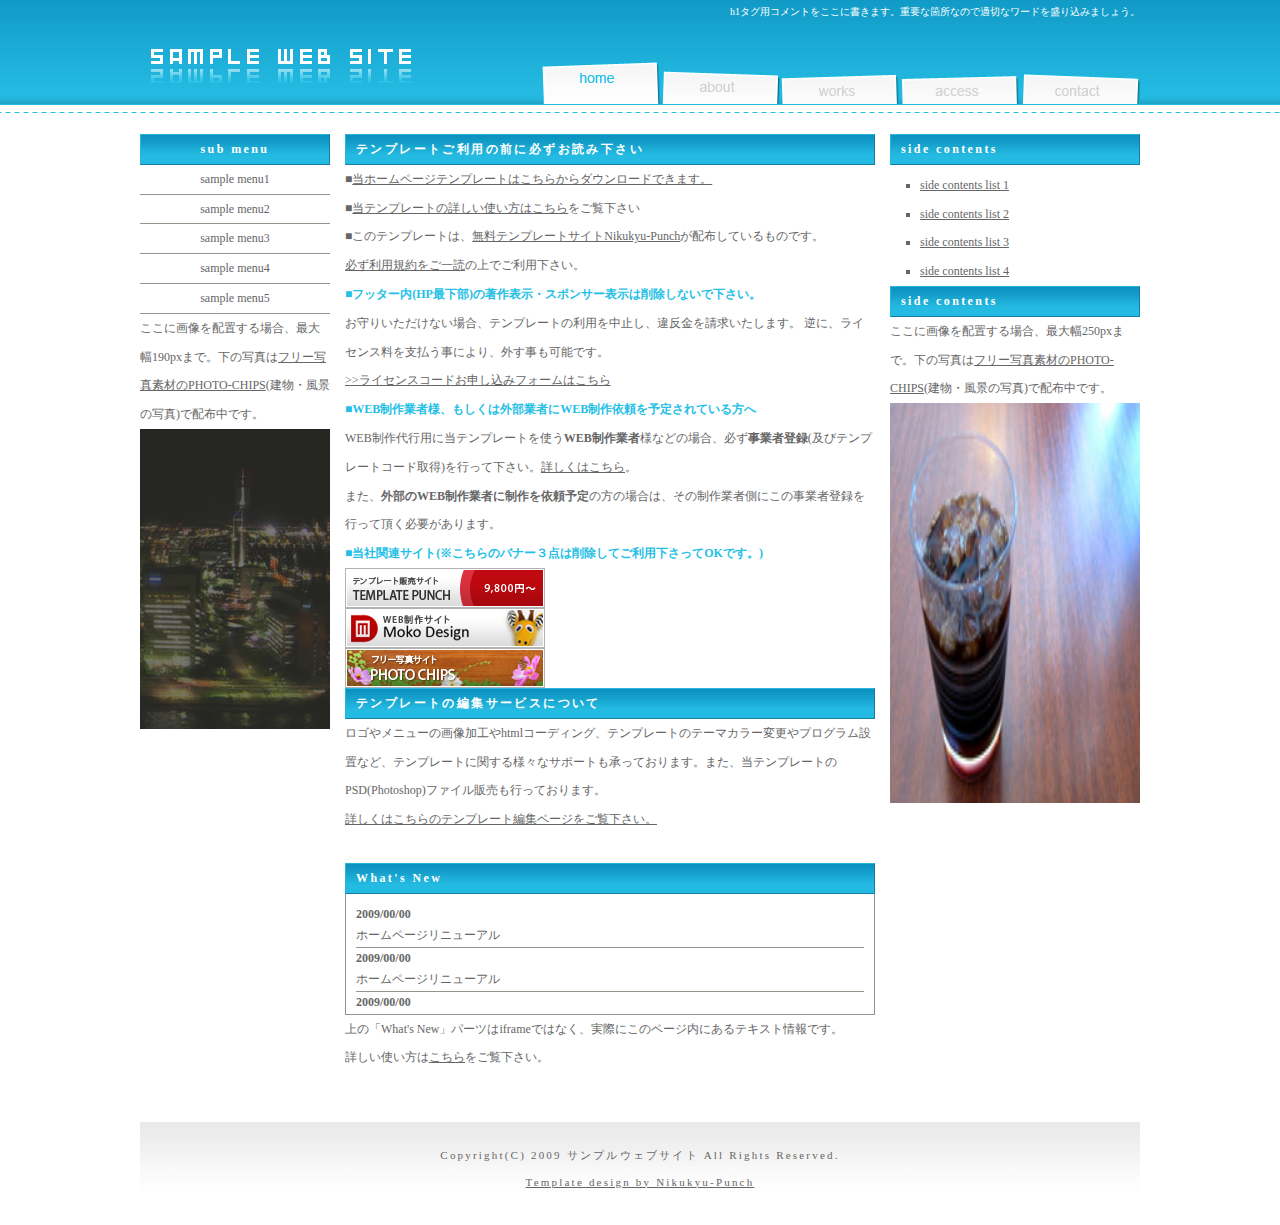
<file: index_white.html>
<!DOCTYPE html PUBLIC "-//W3C//DTD XHTML 1.0 Transitional//EN" "http://www.w3.org/TR/xhtml1/DTD/xhtml1-transitional.dtd">
<html xmlns="http://www.w3.org/1999/xhtml" xml:lang="ja" lang="ja">
<head>
<meta http-equiv="Content-Type" content="text/html; charset=shift_jis" />
<meta http-equiv="Content-Style-Type" content="text/css" />
<meta http-equiv="Content-Script-Type" content="text/javascript" />
<meta name="copyright" content="Nikukyu-Punch" />
<title>�N�[���n�r�W�l�X�����z�[���y�[�W�e���v���[�g kaigai1</title>
<meta name="description" content="�����ɃT�C�g���������܂�" />
<meta name="keywords" content="�L�[���[�h�P,�L�[���[�h�Q,�L�[���[�h�R,�L�[���[�h�S,�L�[���[�h�T" />
<link href="style2.css" rel="stylesheet" type="text/css" />
<script type="text/javascript" src="script.js"></script>
</head>


<body onload="MM_preloadImages('images/menu_over_01.gif','images/menu_over_02.gif','images/menu_over_03.gif','images/menu_over_04.gif','images/menu_over_05.gif')">


<div id="container">


<div id="header">
<h1>h1�^�O�p�R�����g�������ɏ����܂��B�d�v�ȉӏ��Ȃ̂œK�؂ȃ��[�h�𐷂荞�݂܂��傤�B</h1>
<img src="images/logo.gif" name="logo" width="300" height="60" id="logo" />
<ul id="menu">
<li><img src="images/menu_over_01.gif" alt="home" width="120" height="50" id="Image1" onmouseover="MM_swapImage('Image1','','images/menu_over_01.gif',1)" onmouseout="MM_swapImgRestore()" /></li>
<li><a href="about.html"><img src="images/menu_02.gif" alt="about" width="120" height="50" id="Image2" onmouseover="MM_swapImage('Image2','','images/menu_over_02.gif',1)" onmouseout="MM_swapImgRestore()" /></a></li>
<li><a href="works.html"><img src="images/menu_03.gif" alt="works" width="120" height="50" id="Image3" onmouseover="MM_swapImage('Image3','','images/menu_over_03.gif',1)" onmouseout="MM_swapImgRestore()" /></a></li>
<li><a href="access.html"><img src="images/menu_04.gif" alt="access" name="Image4" width="120" height="50" id="Image4" onmouseover="MM_swapImage('Image4','','images/menu_over_04.gif',1)" onmouseout="MM_swapImgRestore()" /></a></li>
<li><a href="contact.html"><img src="images/menu_05.gif" alt="contact" width="120" height="50" id="Image5" onmouseover="MM_swapImage('Image5','','images/menu_over_05.gif',1)" onmouseout="MM_swapImgRestore()" /></a></li>
</ul>
</div>
<!--/header-->


<div id="contents">


<div id="wrap">


<div id="main">

<h2>�e���v���[�g�����p�̑O�ɕK�����ǂ݉�����</h2>

<p>��<a href="http://nikukyu-punch.com/temp_biz.html#kaigai1">���z�[���y�[�W�e���v���[�g�͂����炩��_�E�����[�h�ł��܂��B</a></p>
<p>��<a href="about.html">���e���v���[�g�̏ڂ����g�����͂�����</a>������������</p>
<p>�����̃e���v���[�g�́A<a href="http://nikukyu-punch.com/">�����e���v���[�g�T�C�gNikukyu-Punch</a>���z�z���Ă�����̂ł��B<br />
<a href="http://nikukyu-punch.com/about.html">�K�����p�K��������</a>�̏�ł����p�������B</p>

<p><span class="color1">��<strong>�t�b�^�[��(HP�ŉ���)�̒���\���E�X�|���T�[�\���͍폜���Ȃ��ŉ������B</strong></span><br />
����肢�������Ȃ��ꍇ�A�e���v���[�g�̗��p�𒆎~���A�ᔽ���𐿋��������܂��B �t�ɁA���C�Z���X�����x�������ɂ��A�O�������\�ł��B<br />
<a href="https://nikukyu-punch.com/license/index2.html" target="_blank">&gt;&gt;���C�Z���X�R�[�h���\�����݃t�H�[���͂�����</a></p>
<p><span class="color1">��<strong>WEB����Ǝҗl�A�������͊O���Ǝ҂�WEB����˗���\�肳��Ă������</strong></span><br /> 
WEB�����s�p�ɓ��e���v���[�g���g��<strong>WEB����Ǝ�</strong>�l�Ȃǂ̏ꍇ�A�K��<strong>���Ǝғo�^</strong>(�y�уe���v���[�g�R�[�h�擾)���s���ĉ������B<a href="http://nikukyu-punch.com/member.html" target="_blank">�ڂ����͂�����</a>�B<br />
�܂��A<strong>�O����WEB����Ǝ҂ɐ�����˗��\��</strong>�̕��̏ꍇ�́A���̐���Ǝґ��ɂ��̎��Ǝғo�^���s���Ē����K�v������܂��B</p>

<p><span class="color1">��<strong>���Њ֘A�T�C�g(��������̃o�i�[�R�_�͍폜���Ă����p��������OK�ł��B)</strong></span><br />
<a href="http://template-punch.com/" target="_blank"><img src="images/banner_tp.png" alt="�e���v���[�g�̔��T�C�g�̃e���v���[�g�p���`" width="200" height="40" /></a></p>
<p><a href="http://moko-design.com/" target="_blank"><img src="images/banner_md.png" alt="WEB����T�C�g Moko Design" width="200" height="40" /></a></p>
<p><a href="http://photo-chips.com/" target="_blank"><img src="images/banner_pc.png" alt="�t���[�ʐ^�T�C�g PHOTO CHIPS" width="200" height="40" /></a></p>

<h2>�e���v���[�g�̕ҏW�T�[�r�X�ɂ���</h2>
<p>���S�⃁�j���[�̉摜���H��html�R�[�f�B���O�A�e���v���[�g�̃e�[�}�J���[�ύX��v���O�����ݒu�ȂǁA�e���v���[�g�Ɋւ���l�X�ȃT�|�[�g�������Ă���܂��B�܂��A���e���v���[�g��PSD(Photoshop)�t�@�C���̔����s���Ă���܂��B<br />
<a href="http://nikukyu-punch.com/support.html" target="_blank">�ڂ����͂�����̃e���v���[�g�ҏW�y�[�W�������������B</a></p>

<br />
<h2>What's New</h2>
<dl class="new">
<dt>2009/00/00</dt>
<dd>�z�[���y�[�W���j���[�A��</dd>
<dt>2009/00/00</dt>
<dd>�z�[���y�[�W���j���[�A��</dd>
<dt>2009/00/00</dt>
<dd>�z�[���y�[�W���j���[�A��</dd>
<dt>2009/00/00</dt>
<dd>�z�[���y�[�W���j���[�A��</dd>
<dt>2009/00/00</dt>
<dd>�z�[���y�[�W���j���[�A��</dd>
</dl>

<p>��́uWhat's New�v�p�[�c��iframe�ł͂Ȃ��A���ۂɂ��̃y�[�W���ɂ���e�L�X�g���ł��B<br />
�ڂ����g������<a href="about.html#new">������</a>�������������B</p>

</div>
<!--/main-->


<div id="sub">

<h2>sub menu</h2>
<ul class="submenu">
<li><a href="#">sample menu1</a></li>
<li><a href="#">sample menu2</a></li>
<li><a href="#">sample menu3</a></li>
<li><a href="#">sample menu4</a></li>
<li><a href="#">sample menu5</a></li>
</ul>

<p>�����ɉ摜��z�u����ꍇ�A�ő啝190px�܂ŁB���̎ʐ^��<a href="http://photo-chips.com/" target="_blank">�t���[�ʐ^�f�ނ�PHOTO-CHIPS</a>(�����E���i�̎ʐ^)�Ŕz�z���ł��B<br />
<img src="images/sample2.jpg" alt="" width="190" height="300" /></p>

</div>
<!--/sub-->


</div>
<!--/wrap-->


<div id="side">

<h2>side contents</h2>
<ul class="listmark">
<li><a href="#">side contents list 1</a></li>
<li><a href="#">side contents list 2</a></li>
<li><a href="#">side contents list 3</a></li>
<li><a href="#">side contents list 4</a></li>
</ul>

<h2>side contents</h2>
<p>�����ɉ摜��z�u����ꍇ�A�ő啝250px�܂ŁB���̎ʐ^��<a href="http://photo-chips.com/" target="_blank">�t���[�ʐ^�f�ނ�PHOTO-CHIPS</a>(�����E���i�̎ʐ^)�Ŕz�z���ł��B<br />
<img src="images/sample1.jpg" alt="" width="250" height="400" /></p>

</div>
<!--/side-->


<div id="footer">
Copyright(C) 2009 �T���v���E�F�u�T�C�g All Rights Reserved.<br />
<a href="http://nikukyu-punch.com/" target="_blank">Template design by Nikukyu-Punch</a>
</div>
<!--/footer-->


</div>
<!--/contents-->


</div>
<!--/container-->


</body>
</html>
</file>
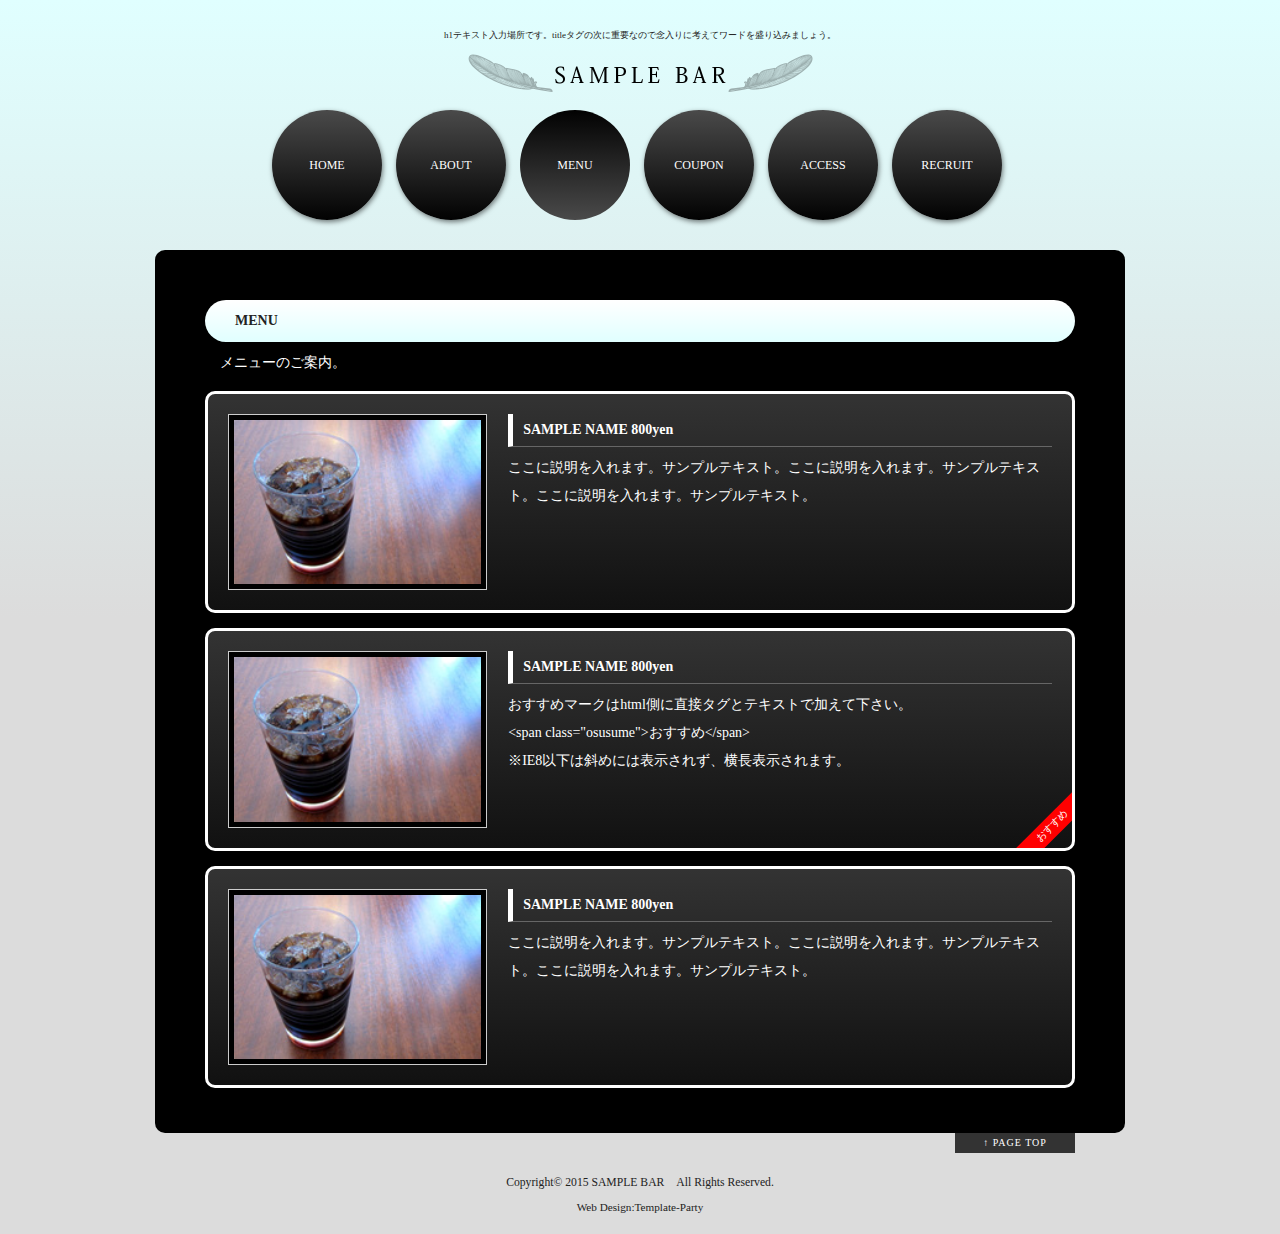
<file: menu.html>
<!doctype html>
<html lang="ja">
<head>
<meta charset="utf-8">
<title>バー向け 無料ホームページテンプレート tp_bar2</title>
<meta name="viewport" content="width=device-width">
<meta name="copyright" content="Template Party">
<meta name="description" content="ここにサイト説明を入れます">
<meta name="keywords" content="キーワード１,キーワード２,キーワード３,キーワード４,キーワード５">
<link rel="stylesheet" href="css/style.css">
<!--[if lt IE 9]>
<script src="http://html5shiv.googlecode.com/svn/trunk/html5.js"></script>
<![endif]-->
<script type="text/javascript" src="js/openclose.js"></script>
</head>

<body>

<div id="container">

<header>
<h1>h1テキスト入力場所です。titleタグの次に重要なので念入りに考えてワードを盛り込みましょう。</h1>
<p id="logo"><a href="index.html"><img src="images/logo.png" width="350" height="70" alt="SAMPLE BAR"></a></p>
</header>

<nav id="menubar">
<ul>
<li><a href="index.html">HOME</a></li>
<li><a href="about.html">ABOUT</a></li>
<li id="current"><a href="menu.html">MENU</a></li>
<li><a href="coupon.html">COUPON</a></li>
<li><a href="access.html">ACCESS</a></li>
<li><a href="recruit.html">RECRUIT</a></li>
</ul>
</nav>

<div id="contents">

<div id="main">

<section>

<h2>MENU</h2>
<p>メニューのご案内。</p>

    <section class="list">
    <figure><img src="images/sample1.jpg" width="200" height="133" alt="" /></figure>
    <h4>SAMPLE NAME 800yen</h4>
    <p>ここに説明を入れます。サンプルテキスト。ここに説明を入れます。サンプルテキスト。ここに説明を入れます。サンプルテキスト。</p>
    </section>
    
    <section class="list">
    <figure><img src="images/sample1.jpg" width="200" height="133" alt="" /></figure>
    <h4>SAMPLE NAME 800yen</h4>
    <p>おすすめマークはhtml側に直接タグとテキストで加えて下さい。
    <span class="osusume">おすすめ</span><br>&lt;span class=&quot;osusume&quot;&gt;おすすめ&lt;/span&gt;<br>
    ※IE8以下は斜めには表示されず、横長表示されます。</p>
    </section>
    
    <section class="list">
    <figure><img src="images/sample1.jpg" width="200" height="133" alt="" /></figure>
    <h4>SAMPLE NAME 800yen</h4>
    <p>ここに説明を入れます。サンプルテキスト。ここに説明を入れます。サンプルテキスト。ここに説明を入れます。サンプルテキスト。</p>
    </section>

</section>

</div>
<!--/main-->

<p id="pagetop"><a href="#">↑ PAGE TOP</a></p>

</div>
<!--/contents-->

<footer>
<small>Copyright&copy; 2015 <a href="index.html">SAMPLE BAR</a>　All Rights Reserved.</small>
<span class="pr"><a href="http://template-party.com/" target="_blank">Web Design:Template-Party</a></span>
</footer>

</div>
<!--/container-->

<!--スマホ用メニューバー-->
<img src="images/icon_bar.png" width="20" height="16" alt="" id="menubar_hdr" class="close">
<script type="text/javascript">
if (OCwindowWidth() < 480) {
	open_close("menubar_hdr", "menubar");
}
</script>

</body>
</html>
</file>
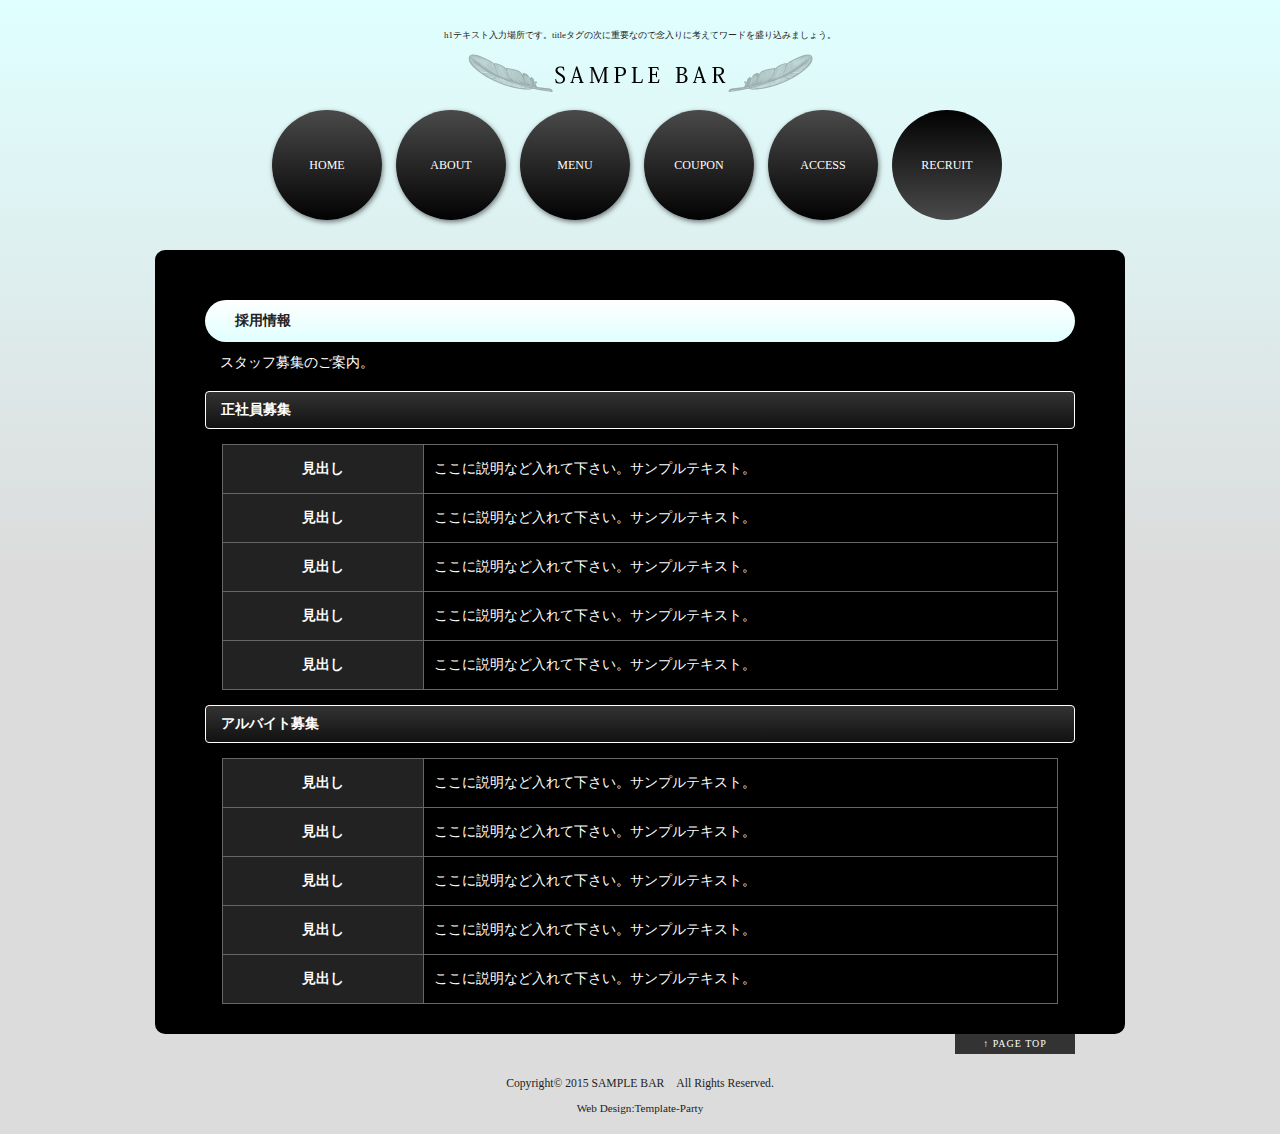
<file: recruit.html>
<!doctype html>
<html lang="ja">
<head>
<meta charset="utf-8">
<title>バー向け 無料ホームページテンプレート tp_bar2</title>
<meta name="viewport" content="width=device-width">
<meta name="copyright" content="Template Party">
<meta name="description" content="ここにサイト説明を入れます">
<meta name="keywords" content="キーワード１,キーワード２,キーワード３,キーワード４,キーワード５">
<link rel="stylesheet" href="css/style.css">
<!--[if lt IE 9]>
<script src="http://html5shiv.googlecode.com/svn/trunk/html5.js"></script>
<![endif]-->
<script type="text/javascript" src="js/openclose.js"></script>
</head>

<body>

<div id="container">

<header>
<h1>h1テキスト入力場所です。titleタグの次に重要なので念入りに考えてワードを盛り込みましょう。</h1>
<p id="logo"><a href="index.html"><img src="images/logo.png" width="350" height="70" alt="SAMPLE BAR"></a></p>
</header>

<nav id="menubar">
<ul>
<li><a href="index.html">HOME</a></li>
<li><a href="about.html">ABOUT</a></li>
<li><a href="menu.html">MENU</a></li>
<li><a href="coupon.html">COUPON</a></li>
<li><a href="access.html">ACCESS</a></li>
<li id="current"><a href="recruit.html">RECRUIT</a></li>
</ul>
</nav>

<div id="contents">

<div id="main">

<section>

<h2>採用情報</h2>
<p>スタッフ募集のご案内。</p>

    <section>
    <h3 class="mb15">正社員募集</h3>
    <table class="ta1 mb15">
    <tr>
    <th>見出し</th>
    <td>ここに説明など入れて下さい。サンプルテキスト。</td>
    </tr>
    <tr>
    <th>見出し</th>
    <td>ここに説明など入れて下さい。サンプルテキスト。</td>
    </tr>
    <tr>
    <th>見出し</th>
    <td>ここに説明など入れて下さい。サンプルテキスト。</td>
    </tr>
    <tr>
    <th>見出し</th>
    <td>ここに説明など入れて下さい。サンプルテキスト。</td>
    </tr>
    <tr>
    <th>見出し</th>
    <td>ここに説明など入れて下さい。サンプルテキスト。</td>
    </tr>
    </table>
    </section>

    <section>
    <h3 class="mb15">アルバイト募集</h3>
    <table class="ta1">
    <tr>
    <th>見出し</th>
    <td>ここに説明など入れて下さい。サンプルテキスト。</td>
    </tr>
    <tr>
    <th>見出し</th>
    <td>ここに説明など入れて下さい。サンプルテキスト。</td>
    </tr>
    <tr>
    <th>見出し</th>
    <td>ここに説明など入れて下さい。サンプルテキスト。</td>
    </tr>
    <tr>
    <th>見出し</th>
    <td>ここに説明など入れて下さい。サンプルテキスト。</td>
    </tr>
    <tr>
    <th>見出し</th>
    <td>ここに説明など入れて下さい。サンプルテキスト。</td>
    </tr>
    </table>
    </section>

</section>

</div>
<!--/main-->

<p id="pagetop"><a href="#">↑ PAGE TOP</a></p>

</div>
<!--/contents-->

<footer>
<small>Copyright&copy; 2015 <a href="index.html">SAMPLE BAR</a>　All Rights Reserved.</small>
<span class="pr"><a href="http://template-party.com/" target="_blank">Web Design:Template-Party</a></span>
</footer>

</div>
<!--/container-->

<!--スマホ用メニューバー-->
<img src="images/icon_bar.png" width="20" height="16" alt="" id="menubar_hdr" class="close">
<script type="text/javascript">
if (OCwindowWidth() < 480) {
	open_close("menubar_hdr", "menubar");
}
</script>

</body>
</html>
</file>
<file: css/style.css>
@charset "utf-8";


/*全体の設定
---------------------------------------------------------------------------*/
body {
	color: #222;	/*全体の文字色*/
	background-color: #E0FFFF;	/*背景色（古いブラウザだとここの色のみが出ます）*/
	background-image: -webkit-gradient(linear, left top, left bottom, from(#E0FFFF), to(#dcdcdc));	/*グラデーション*/
	background-image: -webkit-linear-gradient(#E0FFFF, #dcdcdc 50%);	/*同上*/
	background-image: linear-gradient(#E0FFFF, #dcdcdc 50%);			/*同上*/
	margin: 0px;
	padding: 0px;
	font: 14px/2 "メイリオ", Meiryo, "ＭＳ Ｐゴシック", Osaka, "ヒラギノ角ゴ Pro W3", "Hiragino Kaku Gothic Pro";	/*文字サイズ/行間、フォントファミリー*/
}
h1,h2,h3,h4,h5,p,ul,ol,li,dl,dt,dd,form,figure{
	margin: 0px;
	padding: 0px;
}
ul{
	list-style-type: none;
}
img {
	border: none;
	vertical-align: bottom;
}
input,textarea,select {
	font-size: 1em;
}
form {
	margin: 0px;
}
table {
	border-collapse:collapse;
	font-size: 100%;
	border-spacing: 0;
}

/*リンク（全般）設定
---------------------------------------------------------------------------*/
a {
	color: #222;	/*リンクテキストの色*/
}
a:hover {
	color: #FFCC00;			/*マウスオン時の文字色*/
	text-decoration: none;	/*マウスオン時に下線を消す設定。残したいならこの１行削除。*/
}

/*コンテナー（HPを囲むブロック）
---------------------------------------------------------------------------*/
#container {
	width: 970px;	/*コンテナー幅*/
	margin: 0px auto;
}

/*ヘッダー（サイト名ロゴが入ったブロック）
---------------------------------------------------------------------------*/
/*ヘッダーブロック*/
header {
	text-align: center;
	padding-top: 30px;
}
/*h1タグの設定*/
header h1 {
	font-size: 9px;			/*文字サイズ*/
	line-height: 10px;		/*行間*/
	font-weight: normal;	/*hタグのデフォルトの太字を標準に。太字がいいならこの１行削除。*/
}

/*上部のメインメニュー
---------------------------------------------------------------------------*/
/*メニューブロック全体の設定*/
nav#menubar ul {
	padding-left: 110px;
}
/*メニュー１個ごとの設定*/
nav#menubar ul li {
	float: left;
	margin: 0px 7px;
}
nav#menubar ul li a {
	height: 110px;		/*ボタンの高さ*/
	width: 110px;		/*ボタンの幅*/
	line-height: 110px;	/*行間*/
	border-radius: 55px;	/*角丸のサイズ。この行を削除すると正方形になる。*/
	text-decoration: none;
	display: block;
	background: #020202;	/*背景色（古いブラウザだとここの色のみが出ます）*/
	background: -webkit-gradient(linear, left top, left bottom, from(#4a4a4a), to(#020202));	/*グラデーション*/
	background: -webkit-linear-gradient(#4a4a4a, #020202);	/*同上*/
	background: linear-gradient(#4a4a4a, #020202);			/*同上*/
	color: #FFF;	/*文字色*/
	font-size: 12px;	/*文字サイズ*/
	text-align: center;
	-webkit-box-shadow: 1px 2px 5px rgba(0,0,0,0.5);	/*影の設定。それぞれ右、下、ぼかし幅、色(左３つがRGBカラーコード、最後の小数点が透明度)の設定。*/
	box-shadow: 1px 2px 5px rgba(0,0,0,0.5);			/*同上*/
	margin-bottom: 30px;
}
/*マウスオン時と、current(表示中のメニュー)の設定*/
nav#menubar ul li a:hover,
nav#menubar ul li#current a {
	background: #4a4a4a;	/*背景色（古いブラウザだとここの色のみが出ます）*/
	background: -webkit-gradient(linear, left top, left bottom, from(#020202), to(#4a4a4a));	/*背景画像の読み込みとグラデーション*/
	background: -webkit-linear-gradient(#020202, #4a4a4a);	/*同上*/
	background: linear-gradient(#020202, #4a4a4a);			/*同上*/
	color: #FFF;	/*文字色*/
	-webkit-box-shadow: none;	/*影の設定をリセット*/
	box-shadow: none;			/*同上*/
}

/*トップページのスライドショー
---------------------------------------------------------------------------*/
#mainimg {
	position: relative;
}
#mainimg img {
	width: 100%;
	height: auto;
	border-radius: 10px;
}
#mainimg .slide_file {
	display: none;
}
#slide_image {
	z-Index:2;
	height: auto;
	width: 100%;
	position: relative;
}
#slide_image2 {
	z-Index:1;
	height: auto;
	width: 100%;
	position: absolute;
	left:0px;
	top:0px;
}

/*コンテンツ（メインコンテンツを囲むブロック）
---------------------------------------------------------------------------*/
#contents {
	clear: left;
	width: 870px;	/*コンテンツ幅*/
	background-color: #000;	/*背景色*/
	border-radius: 10px;	/*角丸のサイズ*/
	padding: 50px 50px 0px;	/*ボックス内の余白*/
	color: #FFF;	/*文字色*/
}
#contents a {
	color: #FFF;
}
#contents a:hover {
	color: #FFCC00;
}

/*メインコンテンツ
---------------------------------------------------------------------------*/
#main {
	width: 100%;	/*メインコンテンツ幅*/
	padding-bottom: 30px;
}
/*mainコンテンツのh2タグの設定*/
#main h2 {
	clear: both;
	background-color: #E0FFFF;	/*背景色（古いブラウザだとここの色のみが出ます）*/
	background: -webkit-gradient(linear, left top, left bottom, from(#FFF), to(#E0FFFF));	/*グラデーション*/
	background: -webkit-linear-gradient(#FFF, #E0FFFF);	/*同上*/
	background: linear-gradient(#FFF, #E0FFFF);			/*同上*/
	font-size: 100%;
	color: #222;		/*文字色*/
	padding: 7px 15px 7px 30px;	/*左から、上、右、下、左への余白*/
	border-radius: 30px;		/*角丸のサイズ*/
}
/*mainコンテンツのh3タグの設定*/
#main h3 {
	clear: both;
	background-color: #333;	/*背景色（古いブラウザだとここの色のみが出ます）*/
	background-image: -webkit-gradient(linear, left top, left bottom, from(#333), to(#111));	/*グラデーション*/
	background-image: -webkit-linear-gradient(#333, #111);	/*同上*/
	background-image: linear-gradient(#333, #111);			/*同上*/
	font-size: 100%;
	padding: 4px 15px;	/*左から、上下、左右への余白*/
	border-radius: 4px;	/*角丸のサイズ*/
	border: 1px solid #FFF;	/*枠線の幅、線種、色*/
}
/*mainコンテンツの段落タグ設定*/
#main p {
	padding: 0.5em 15px 1em;	/*左から、上、左右、下への余白*/
}

/*menu.html内のメニュー案内の各ブロック
---------------------------------------------------------------------------*/
/*各ボックスの設定*/
#main section.list {
	padding: 20px;	/*ボックス内の余白*/
	border: 3px solid #FFF;	/*枠線の幅、線種、色*/
	border-radius: 10px;		/*角丸のサイズ*/
	margin-bottom: 15px;		/*ボックスの下に空けるスペース*/
	background-image: -webkit-gradient(linear, left top, left bottom, from(#333), to(#111));	/*グラデーション*/
	background-image: -webkit-linear-gradient(#333, #111);	/*同上*/
	background-image: linear-gradient(#333, #111);			/*同上*/
	position: relative;
	overflow: hidden;
}
/*ボックス内の段落タグ設定*/
#main section.list p {
	padding: 0px;
	margin-left: 34%;	/*左の写真とのバランスをとって設定*/
}
/*ボックス内の写真設定*/
#main section.list figure img {
	float: left;			/*画像を左へ回り込み*/
	background-color: #000;	/*画像の背景色。ここでは枠線と画像の間の色になります。*/
	padding: 5px;			/*余白。ここに上の行で設定した背景色が出ます。*/
	border: 1px solid #CCC;	/*枠線の幅、線種、色*/
	width: 30%;		/*写真の幅*/
	height: auto;	/*写真の高さ*/
}
/*ボックス内のh4タグ設定*/
#main section.list h4 {
	padding: 2px 0px 2px 10px;	/*左から、上、右、下、左側への余白*/
	margin-left: 34%;			/*左の写真とのバランスをとって設定*/
	font-size: 100%;
	border-left: 5px solid #FFF;	/*左側の線の幅、線種、色*/
	border-bottom: 1px solid #666;	/*下側の線の幅、線種、色*/
	margin-bottom: 0.5em;
}

/*フッター設定
---------------------------------------------------------------------------*/
footer {
	clear: both;
	text-align: center;
	padding-top: 15px;
	padding-bottom: 15px;
}
footer .pr {
	display: block;
	font-size: 80%;
}
footer a {
	text-decoration: none;
}

/*トップページ内「更新情報・お知らせ」ブロック
---------------------------------------------------------------------------*/
/*ブロック全体の設定*/
#new{
	margin-bottom: 15px;
}
#new dl{
	overflow: auto;	/*高さ指定を超えるとiframe風にスクロールが出る設定。全部表示させたいならこの行と下のheightの行を削除。*/
	height: 150px;	/*ボックスの高さ*/
	padding-left: 15px;
}
/*日付設定*/
#new dt {
	font-weight: bold;	/*太字にする設定。標準がいいならこの行削除。*/
	float: left;
	width: 8em;
}
/*記事設定*/
#new dd {
	border-bottom: 1px solid #333;	/*下線の幅、線種、色*/
	padding-left: 8em;
}
#new dd img {
	vertical-align: middle;
}

/*テーブル１
---------------------------------------------------------------------------*/
.ta1 {
	width: 96%;	/*テーブル幅*/
	margin: 0px auto;
}
.ta1, .ta1 td, .ta1 th{
	border: 1px solid #666;	/*テーブルの枠線の幅、線種、色*/
	line-height: 2;
}
/*テーブル内の右側*/
.ta1 td{
	padding: 10px;
}
/*テーブル内の左側*/
.ta1 th{
	width: 180px;	/*幅*/
	padding: 10px;
	text-align: center;
	background-color: #222;	/*背景色*/
}
/*テーブル１行目に入った見出し部分*/
.ta1 th.tamidashi{
	width: auto;
	text-align: left;
	background-color: #111;	/*背景色（古いブラウザだとここの色のみが出ます）*/
	background-image: -webkit-gradient(linear, left top, left bottom, from(#333), to(#111));	/*グラデーション*/
	background-image: -webkit-linear-gradient(#333, #111);	/*同上*/
	background-image: linear-gradient(#333, #111);			/*同上*/
}
/*テーブルのキャプション設定*/
.ta1 caption{
	padding: 10px;
	border-top: 1px solid #666;		/*上側の線の幅、線種、色*/
	border-right: 1px solid #666;	/*右側の線の幅、線種、色*/
	border-left: 1px solid #666;	/*左側の線の幅、線種、色*/
	text-align: left;
	background-color: #333;	/*背景色（古いブラウザだとここの色のみが出ます）*/
	background-image: -webkit-gradient(linear, left top, left bottom, from333efe6c5), to(#111));	/*グラデーション*/
	background-image: -webkit-linear-gradient(#333, #111);	/*同上*/
	background-image: linear-gradient(#333, #111);			/*同上*/
	font-weight: bold;	/*文字を太字にする設定*/
}
/*ボタンの設定*/
input[type="submit"],
input[type="button"],
input[type="reset"] {
	width: 250px;	/*ボタン幅*/
	padding: 10px;	/*ボタン内の余白*/
	margin-bottom: 20px;
	border-radius: 30px;	/*角丸のサイズ*/
	background-color: #e5e5e5;	/*背景色（古いブラウザだとここの色のみが出ます）*/
	background-image: -webkit-gradient(linear, left top, left bottom, from(#FFF), to(#e5e5e5));	/*グラデーション*/
	background-image: -webkit-linear-gradient(#FFF, #e5e5e5);	/*同上*/
	background-image: linear-gradient(#FFF, #e5e5e5);			/*同上*/
	font-size: 16px;	/*文字サイズ*/
	letter-spacing: 0.1em;
	border: 1px solid #999;
}
/*ボタンのマウスオン時の設定*/
input[type="submit"]:hover,
input[type="button"]:hover,
input[type="reset"]:hover {
	background-color: #FFF;	/*背景色（古いブラウザだとここの色のみが出ます）*/
	background-image: -webkit-gradient(linear, left top, left bottom, from(#e5e5e5), to(#FFF));	/*グラデーション*/
	background-image: -webkit-linear-gradient(#e5e5e5, #FFF);	/*同上*/
	background-image: linear-gradient(#e5e5e5, #FFF);			/*同上*/
}

/*PAGE TOP設定
---------------------------------------------------------------------------*/
#pagetop {
	clear: both;
}
#pagetop a {
	color: #FFF;		/*文字色*/
	font-size: 10px;	/*文字サイズ*/
	background-color: #333;	/*背景色*/
	text-decoration: none;
	text-align: center;
	width: 12em;	/*ボックス幅*/
	display: block;
	float: right;
	letter-spacing: 0.1em;	/*文字間隔を少し広めにとる設定。*/
}
/*マウスオン時*/
#pagetop a:hover {
	background-color: #666;	/*背景色*/
	color: #FFF;			/*文字色*/
}

/*「おすすめ」表示
---------------------------------------------------------------------------*/
.osusume {
	font-size: 10px;	/*文字サイズ*/
	color: #FFF;		/*文字色*/
	background: #F00;	/*背景色*/
	text-align: center;
	display: block;
	width: 120px;
	position: absolute;
	right: 0px;
	bottom: 0px;
	-webkit-transform: rotate(-45deg) translate(37px,20px);
	-ms-transform: rotate(-45deg) translate(37px,20px);
	transform: rotate(-45deg) translate(37px,20px);
}

/*COUPONページ
---------------------------------------------------------------------------*/
/*クーポンブロック全体の設定*/
#coupon {
	width: 760px;	/*ブロック幅。画像に合わせるとよい。*/
	height: 400px;
	position: relative;
	margin: 0px auto;
}
/*クーポン内の説明文設定*/
#coupon p {
	font-size: 20px;
	position: absolute;
	height: 150px;	/*ボックスの高さ*/
	width: 560px;	/*ボックスの幅*/
	top: 170px;		/*couponブロックに対して上から260pxの位置に配置*/
	left: 90px;	/*couponブロックに対して右から50pxの位置に配置*/
	padding: 20px;
	background: rgba(0,0,0,0.7);
}

/*その他
---------------------------------------------------------------------------*/
.look {
	background: #333;
}
.mb15,
.mb1em {
	margin-bottom: 15px;
}
.clear {
	clear: both;
}
ul.disc {
	padding: 0em 25px 1em;
	list-style: disc;
}
.color1 {
	color: #FFCC00;
}
.pr {
	font-size: 10px;
}
.btn {
	font-size: 13px;
}
.wl {
	width: 96%;
}
.ws {
	width: 50%;
}
.c {
	text-align: center;
}
.r {
	text-align: right;
}
figcaption {
	font-size: 11px;
}
#menubar_hdr {
	display: none;
}



/*ここからタブレット用環境の設定
---------------------------------------------------------------------------*/
/*表示を切り替えるウィンドウサイズの指定*/
@media screen and (min-width:481px) and (max-width:800px){
	
/*コンテナー（HPを囲むブロック）
---------------------------------------------------------------------------*/
#container {
	width: 96%;
}

/*上部のメインメニュー
---------------------------------------------------------------------------*/
/*メニューブロック全体の設定*/
nav#menubar ul {
	padding-left: 0px;
	width: 380px;
	margin: 0px auto;
}

/*コンテンツ（メインコンテンツを囲むブロック）
---------------------------------------------------------------------------*/
#contents {
	width: auto;
	padding: 10px 10px 0px;
}

/*メインコンテンツ
---------------------------------------------------------------------------*/
#main {
	width: auto;
}

/*COUPONページ
---------------------------------------------------------------------------*/
/*クーポンブロック全体の設定*/
#coupon,
#coupon img {
	width: 100%;
	height: auto;
}
/*クーポン内の説明文設定*/
#coupon p {
	font-size: 16px;
	width: 100%;
	top: 35%;
	left: 0px;
	box-sizing: border-box;
	-moz-box-sizing: border-box;
	-webkit-box-sizing: border-box;
}

/*その他
---------------------------------------------------------------------------*/
/*写真の設定*/
img.wa {
	width: 100%;
	height: auto;
}
/*<body class="s-n">指定の場合にsubブロックを表示させない設定*/
body.s-n #sub {
	display: none;
}

}


/*ここからスマートフォン用環境の設定
---------------------------------------------------------------------------*/
/*表示を切り替えるウィンドウサイズの指定*/
@media screen and (max-width : 480px){

/*ヘッダー（サイト名ロゴが入ったブロック）
---------------------------------------------------------------------------*/
/*ヘッダーブロック*/
header {
	padding-top: 0px;
}
/*h1タグの設定*/
header h1 {
	display: none;
}
/*ロゴ画像の設定*/
header #logo img {
	width: 70%;	/*ロゴ画像の幅*/
	height: auto;
}

/*コンテナー（HPを囲むブロック）
---------------------------------------------------------------------------*/
#container {
	width: 96%;
}

/*上部のメインメニュー
---------------------------------------------------------------------------*/
/*メニューブロック全体の設定*/
nav#menubar ul {
	padding-left: 0px;
	width: 300px;
	margin: 0px auto;
}
/*メニュー１個ごとの設定*/
nav#menubar ul li {
	float: left;
	margin: 0px 5px;
}
nav#menubar ul li a {
	height: 90px;		/*ボタンの高さ*/
	width: 90px;		/*ボタンの幅*/
	line-height: 90px;	/*行間*/
	border-radius: 45px;	/*角丸のサイズ。この行を削除すると正方形になる。*/
	font-size: 11px;	/*文字サイズ*/
	margin-bottom: 10px;
}

/*コンテンツ（メインコンテンツを囲むブロック）
---------------------------------------------------------------------------*/
#contents {
	width: auto;
	padding: 10px 10px 0px;
}

/*メインコンテンツ
---------------------------------------------------------------------------*/
#main {
	width: auto;
}

/*menu.html内のメニュー案内の各ブロック
---------------------------------------------------------------------------*/
/*各ボックスの設定*/
#main section.list {
	padding: 10px;	/*ボックス内の余白*/
}
/*ボックス内の段落タグ設定*/
#main section.list p {
	margin-left: 0;
}
/*ボックス内の写真設定*/
#main section.list figure img {
	float: none;
	margin-left: 0;
	width: 100%;
	box-sizing: border-box;
	-moz-box-sizing: border-box;
	-webkit-box-sizing: border-box;
	margin-bottom: 10px;
}
/*ボックス内のh4タグ設定*/
#main section.list h4 {
	margin-left: 0;			/*左の写真とのバランスをとって設定*/
}

/*トップページ内「更新情報・お知らせ」ブロック
---------------------------------------------------------------------------*/
section#new h2.open {
	background: url(../images/btn_minus.png) no-repeat right center, -webkit-gradient(linear, left top, left bottom, from(#FFF), to(#d6d6d6));	/*背景画像とマイナスアイコンとグラデーション*/
	background: url(../images/btn_minus.png) no-repeat right center, -webkit-linear-gradient(#FFF, #d6d6d6);	/*同上*/
	background: url(../images/btn_minus.png) no-repeat right center, linear-gradient(#FFF, #d6d6d6);			/*同上*/
}
section#new h2.close {
	background: url(../images/btn_plus.png) no-repeat right center, -webkit-gradient(linear, left top, left bottom, from(#FFF), to(#d6d6d6));	/*背景画像とプラスアイコンとグラデーション*/
	background: url(../images/btn_plus.png) no-repeat right center, -webkit-linear-gradient(#FFF, #d6d6d6);	/*同上*/
	background: url(../images/btn_plus.png) no-repeat right center, linear-gradient(#FFF, #d6d6d6);			/*同上*/
}
/*ブロック全体の設定*/
#new dl {
	height: auto;
	margin: 5px 5px 0px;
}
/*日付設定*/
#new dt {
	float: none;
	width: auto;
}
/*記事設定*/
#new dd {
	padding-left: 0;
}

/*テーブル１
---------------------------------------------------------------------------*/
.ta1 {
	width: 100%;
}
/*テーブル内の右側*/
.ta1 td{
	width: auto;
	padding: 2px;
}
/*テーブル内の左側の見出し部分*/
.ta1 th{
	width: 100px;
	padding: 2px;
}

/*COUPONページ
---------------------------------------------------------------------------*/
/*クーポンブロック全体の設定*/
#coupon,
#coupon img {
	width: 100%;
	height: auto;
}
/*クーポン内の説明文設定*/
#coupon p {
	font-size: 12px;
	width: 100%;
	height: 120px;
	top: 35%;
	left: 0px;
	padding: 10px;
	box-sizing: border-box;
	-moz-box-sizing: border-box;
	-webkit-box-sizing: border-box;
}

/*その他
---------------------------------------------------------------------------*/
/*写真の設定*/
img.wa {
	width: 100%;
	height: auto;
}
/*<body class="s-n">指定の場合にsubブロックを表示させない設定*/
body.s-n #sub {
	display: none;
}
/*メニュー折りたたみ設定*/
#top #menubar_hdr {
	display: none;
}
#menubar_hdr {
	display: inline;
	position: absolute;
	top: 0px;
	right: 10px;
	background-image: -webkit-gradient(linear, left top, left bottom, from(#fbfbfb), to(#e5e5e5));
	background-image: -webkit-linear-gradient(#fbfbfb, #e5e5e5);
	background-image: linear-gradient(#fbfbfb, #e5e5e5);
	padding: 10px;
	border: 1px solid #cfcfcf;
	border-radius: 0px 0px 6px 6px;
}

}
</file>
<file: css/print.css>
@charset "utf-8";


#container {
	width: 100%;
}
header,nav#menubar,#pagetop,footer {
	display: none;
}
/*クーポン内の説明文設定*/
#coupon p {
	text-shadow: #FFF 1px 1px 2px,  #FFF -1px -1px 2px;
}
</file>
<file: style2.css>
@charset "shift_jis";



body,html {
	height: 100%;
	width: 100%;
}
body {
	color: #666666;	/*�S�ʂ̕����F*/
	margin: 0px;
	padding: 0px;
	text-align: center;
	background-color: #FFFFFF;
	font: 75%/2.4 "�l�r �o�S�V�b�N", Osaka, "�q���M�m�p�S Pro W3";	/*75%�������T�C�Y�B/2.4���s�ԁB*/
}
h1,h2,h3,p,ul,li,dl,dt,dd{
	margin: 0px;
	padding: 0px;
}
ul{
	list-style-type: none;
}
img {
	border: none;
}
.fr {
	float: right;
}
.color1 {
	color: #25c0e6;
}
#contents ul.listmark {
	padding: 0.5em 20px 0em 30px;
	list-style: square;
}



/*�R���e�i�[
---------------------------------------------------------------------------*/
#container {
	text-align: left;
	width: 100%;
	height: 100%;
	background: url(images/bg.gif) repeat-x top;	/*�w�i�ǎ��i�w�b�_�[�ƃw�b�_�[���̓_���j*/
}



/*�S�ʂ̃����N�ݒ�
---------------------------------------------------------------------------*/
#contents a {
	color: #666666;
}
#contents a:hover {
	color: #25c0e6;	/*�J�[�\���I�[�o�[���̕����F*/
	position: relative;
	left: 1px;	/*�I�[�o�[���ɍ�����1px�ړ�����ݒ�*/
	top: 1px;	/*�I�[�o�[���ɏォ��1px�ړ�����ݒ�*/
}



/*�w�b�_�[
---------------------------------------------------------------------------*/
#header {
	height: 104px;
	position: relative;
	width: 1000px;
	margin-right: auto;
	margin-left: auto;
}

/*�w�b�_�[�̃��S�ʒu�ݒ�*/
#header #logo {
	position: absolute;
	left: 0px;		/*�w�b�_�[�u���b�N�ɑ΂��č�����0px�̈ʒu�ɔz�u*/
	bottom: 10px;	/*�w�b�_�[�u���b�N�ɑ΂��ĉ�����10px�̈ʒu�ɔz�u*/
}

/*�w�b�_�[��h1�^�O�̐ݒ�*/
#header h1 {
	font-size: 10px;	/*�����T�C�Y*/
	font-weight: normal;
	color: #FFFFFF;		/*�����F*/
	text-align: right;	/*�e�L�X�g�̉E�񂹁B���悹�������Ȃ炱�̂P�s���폜����B*/
}



/*�E�チ�j���[
---------------------------------------------------------------------------*/
ul#menu {
	position: absolute;
	right: 0px;
	bottom: 0px;
	height: 50px;
}
ul#menu li {
	float: left;
	width: 120px;
}
ul#menu img {
	vertical-align: bottom;
}



/*�R���e���c
---------------------------------------------------------------------------*/
#contents {
	width: 1000px;
	margin-right: auto;
	margin-left: auto;
	padding-top: 30px;
	clear: left;
}



/*main��sub���͂ރ{�b�N�X
---------------------------------------------------------------------------*/
#wrap {
	float: left;
	width: 735px;
}



/*�T�u�R���e���c�i���u���b�N�j
---------------------------------------------------------------------------*/
#sub {
	float: left;
	width: 190px;
}
#sub h2 {
	text-align: center;	/*���u���b�N��h2���o�������Z���^�����O����ݒ�B���Ɠ��l���悹�������Ȃ炱�̂P�s�폜����B*/
}



/*�������j���[
---------------------------------------------------------------------------*/
#sub .submenu li {
	text-align: center;	/*�Z���^�����O�ݒ�B���悹�������Ȃ炱�̂P�s�폜����B*/
	border-bottom: 1px solid #919589;	/*�����̕��Ɛ���ƐF*/
}

/*�������j���[�����N�ݒ�*/
#sub .submenu a {
	display: block;
	width: 190px;
	text-decoration: none;
}

/*�������j���[�����N�̃J�[�\���I�[�o�[���ݒ�*/
#sub .submenu a:hover {
	background: #f8f9f8;	/*�I�[�o�[���̕����F*/
	left: 0px;
	top: 0px;
}



/*h2�^�O�̑����ݒ�
---------------------------------------------------------------------------*/
#contents h2 {
	background: #24bbe2 url(images/midashi_bg.gif) repeat-x top;	/*�w�i�F�A�摜�̐ݒ�*/
	font-size: 100%;
	color: #FFFFFF;	/*�����F�𔒐F��*/
	padding-right: 10px;
	padding-left: 10px;
	letter-spacing: 0.2em;	/*�����Ԋu�������L����*/
	border-top: 1px solid #26b6dd;		/*�g���i��j�̕��Ɛ���ƐF*/
	border-right: 1px solid #167ca1;	/*�g���i�E�j�̕��Ɛ���ƐF*/
	border-bottom: 1px solid #167ca1;	/*�g���i���j�̕��Ɛ���ƐF*/
	border-left: 1px solid #26b6dd;		/*�g���i���j�̕��Ɛ���ƐF*/
	clear: both;
}



/*���C���R���e���c�i�����{�b�N�X�j
---------------------------------------------------------------------------*/
#main {
	float: right;
	width: 530px;
}



/*�T�C�h�R���e���c�i�E���{�b�N�X�j
---------------------------------------------------------------------------*/
#side {
	float: right;
	width: 250px;
}



/*�t�b�^�[�i�ŉ����R�s�[���C�g�����j
---------------------------------------------------------------------------*/
#footer {
	clear: both;
	width: 1000px;
	margin-right: auto;
	margin-left: auto;
	font-size: 11px;	/*�����T�C�Y*/
	text-align: center;
	padding-top: 70px;
	background: url(images/footer_bg2.gif) repeat-x top;
	padding-bottom: 30px;
	letter-spacing: 0.2em;	/*�����̊Ԋu�������L����*/
}



/*���C���R���e���c���́uWhat's New�v����
---------------------------------------------------------------------------*/
#main dl.new {
	height: 100px;		/*What's New�{�b�N�X�̍���*/
	overflow: auto;		/*���̐ݒ��iframe���Ɍ�����*/
	margin-right: auto;
	margin-left: auto;
	padding: 10px;
	border-right: 1px solid #919589;	/*What's New�̃t�`�̉E���C��*/
	border-bottom: 1px solid #919589;	/*What's New�̃t�`�̉����C��*/
	border-left: 1px solid #919589;	/*What's New�{�b�N�X�̔w�i�F*/
	line-height: 1.8;
}

#main dt {
	font-weight: bold;	/*���t�̕����𑾎��ɁB�ʏ킪�悯��΂��̂P�s���폜����B*/
}

#main dd {
	border-bottom: 1px solid #919589;	/*�������̉���1px�̒���(solid)��#919589�̐F�œ����B*/
}
</file>
